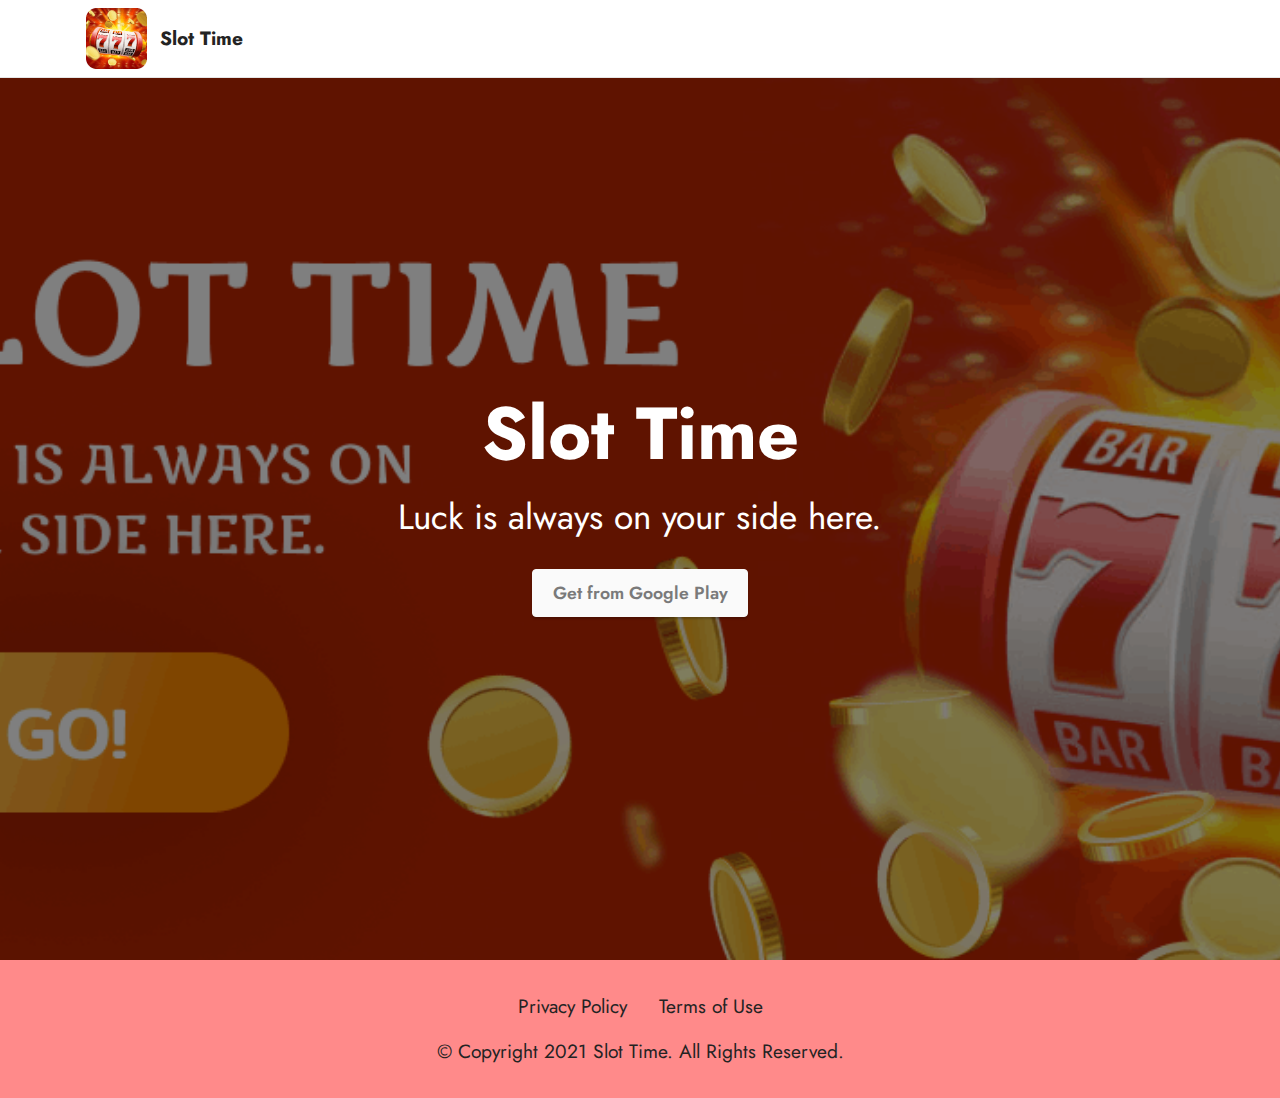
<file: index.html>
<!DOCTYPE html>
<html  >
<head>
  <!-- Site made with Mobirise Website Builder v5.3.10, https://mobirise.com -->
  <meta charset="UTF-8">
  <meta http-equiv="X-UA-Compatible" content="IE=edge">
  <meta name="generator" content="Mobirise v5.3.10, mobirise.com">
  <meta name="viewport" content="width=device-width, initial-scale=1, minimum-scale=1">
  <link rel="shortcut icon" href="assets/images/frame-377-121x121.png" type="image/x-icon">
  <meta name="description" content="Slot TIme">
  
  
  <title>Slot TIme</title>
  <link rel="stylesheet" href="assets/tether/tether.min.css">
  <link rel="stylesheet" href="assets/bootstrap/css/bootstrap.min.css">
  <link rel="stylesheet" href="assets/bootstrap/css/bootstrap-grid.min.css">
  <link rel="stylesheet" href="assets/bootstrap/css/bootstrap-reboot.min.css">
  <link rel="stylesheet" href="assets/dropdown/css/style.css">
  <link rel="stylesheet" href="assets/socicon/css/styles.css">
  <link rel="stylesheet" href="assets/theme/css/style.css">
  <link rel="preload" href="https://fonts.googleapis.com/css?family=Jost:100,200,300,400,500,600,700,800,900,100i,200i,300i,400i,500i,600i,700i,800i,900i&display=swap" as="style" onload="this.onload=null;this.rel='stylesheet'">
  <noscript><link rel="stylesheet" href="https://fonts.googleapis.com/css?family=Jost:100,200,300,400,500,600,700,800,900,100i,200i,300i,400i,500i,600i,700i,800i,900i&display=swap"></noscript>
  <link rel="preload" as="style" href="assets/mobirise/css/mbr-additional.css"><link rel="stylesheet" href="assets/mobirise/css/mbr-additional.css" type="text/css">
  
  
  
  
</head>
<body>
  
  <section class="menu cid-s48OLK6784" once="menu" id="menu1-h">
    
    <nav class="navbar navbar-dropdown navbar-fixed-top navbar-expand-lg">
        <div class="container">
            <div class="navbar-brand">
                <span class="navbar-logo">
                    <a href="https://play.google.com/store/apps/details?id=com.slot.time">
                        <img src="assets/images/frame-377-121x121.png" alt="Mobirise" style="height: 3.8rem;">
                    </a>
                </span>
                <span class="navbar-caption-wrap"><a class="navbar-caption text-black text-primary display-7" href="https://play.google.com/store/apps/details?id=com.slot.time">Slot Time</a></span>
            </div>
            
            <div class="collapse navbar-collapse" id="navbarSupportedContent">
                <ul class="navbar-nav nav-dropdown nav-right" data-app-modern-menu="true"><li class="nav-item"><a class="nav-link link text-black display-4" href="https://mobirise.com">Menu Item 1</a></li>
                    <li class="nav-item"><a class="nav-link link text-black display-4" href="https://mobirise.com">
                            Menu Item 2</a></li></ul>
                
                
            </div>
        </div>
    </nav>

</section>

<section class="header1 cid-s48MCQYojq mbr-fullscreen" id="header1-f">

    

    <div class="mbr-overlay" style="opacity: 0.5; background-color: rgb(0, 0, 0);"></div>

    <div class="align-center container">
        <div class="row justify-content-center">
            <div class="col-12 col-lg-8">
                <h1 class="mbr-section-title mbr-fonts-style mb-3 display-1"><strong>Slot Time</strong></h1>
                
                <p class="mbr-text mbr-fonts-style display-5">Luck is always on your side here.</p>
                <div class="mbr-section-btn mt-3"><a class="btn btn-white display-4" href="https://play.google.com/store/apps/details?id=com.slot.time" target="_blank">Get from Google Play</a></div>
            </div>
        </div>
    </div>
</section>

<section class="footer3 cid-s48P1Icc8J" once="footers" id="footer3-i">

    

    

    <div class="container">
        <div class="media-container-row align-center mbr-white">
            <div class="row row-links">
                <ul class="foot-menu">
                    
                    
                    
                    
                    
                <li class="foot-menu-item mbr-fonts-style display-7"><a href="privacy-policy.html" class="text-black">Privacy Policy</a></li><li class="foot-menu-item mbr-fonts-style display-7"><a href="terms-of-use.html" class="text-black">Terms of Use</a></li></ul>
            </div>
            
            <div class="row row-copirayt">
                <p class="mbr-text mb-0 mbr-fonts-style mbr-white align-center display-7">
                    © Copyright 2021 Slot Time. All Rights Reserved.
                </p>
            </div>
        </div>
    </div>
  
  
  
</body>
</html>
</file>
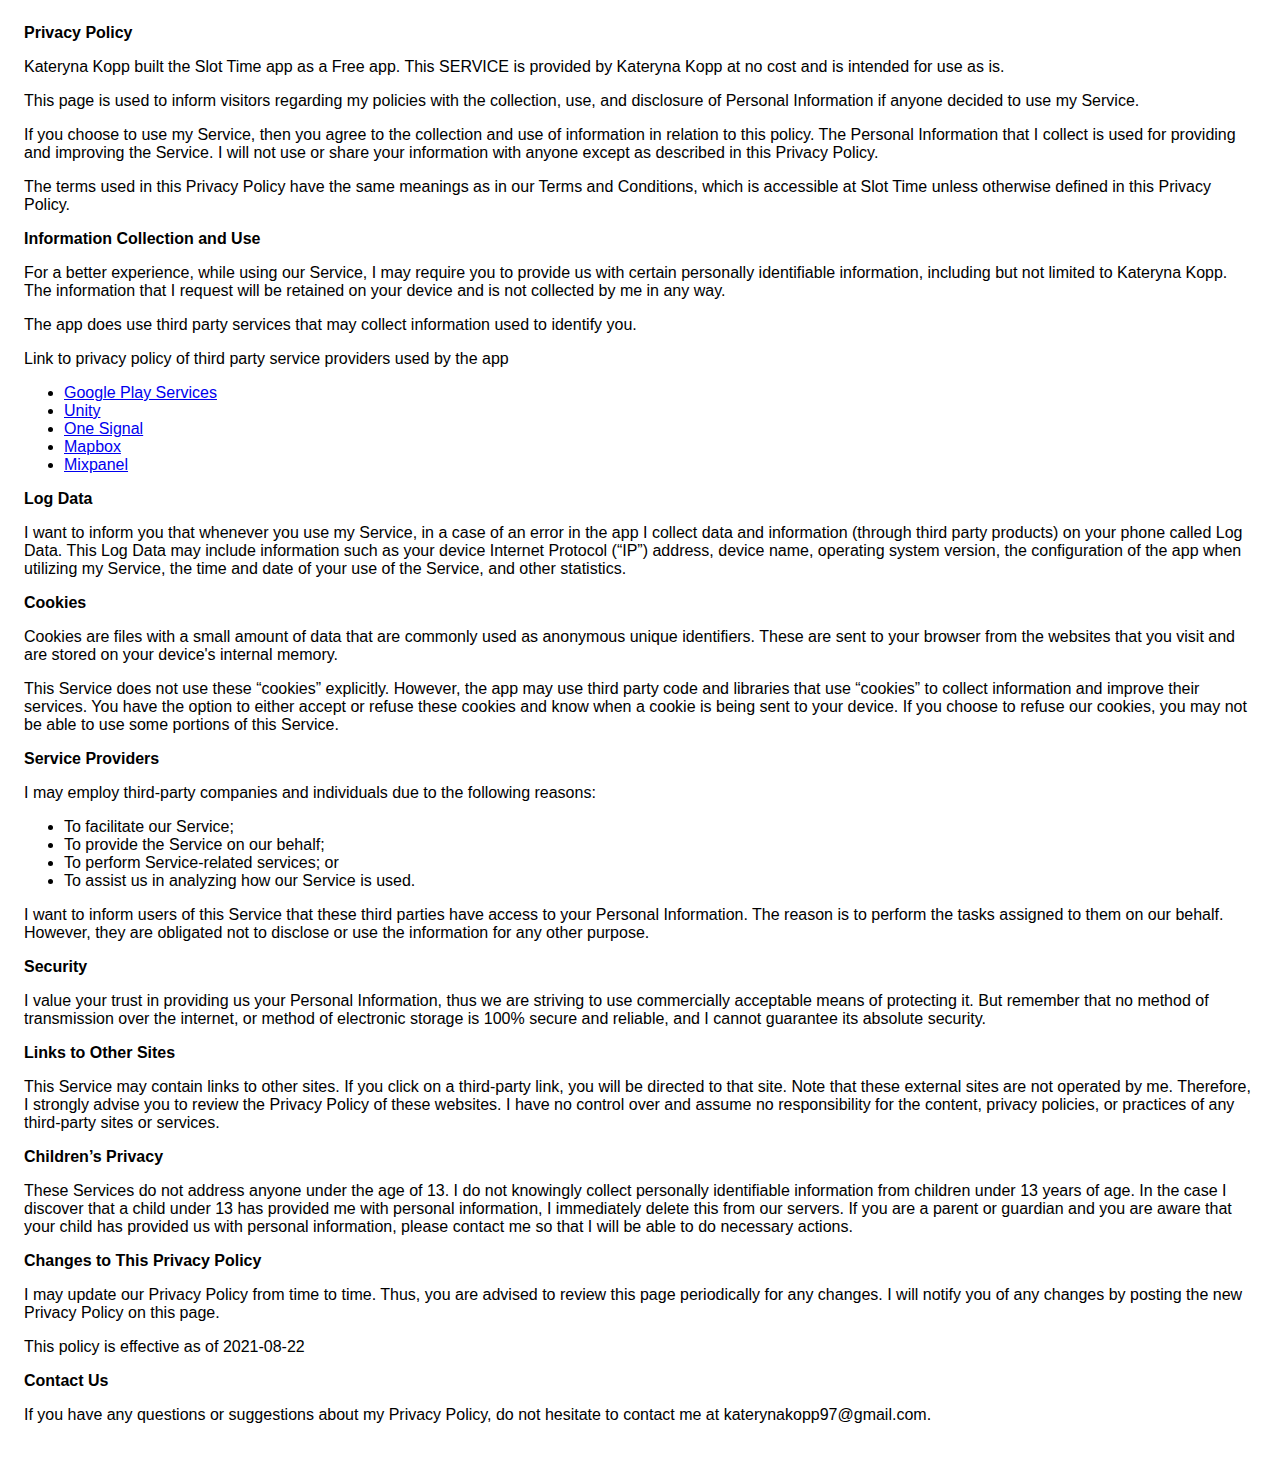
<file: privacy-policy.html>
<!DOCTYPE html>
    <html>
    <head>
      <meta charset='utf-8'>
      <meta name='viewport' content='width=device-width'>
      <title>Privacy Policy</title>
      <style> body { font-family: 'Helvetica Neue', Helvetica, Arial, sans-serif; padding:1em; } </style>
    </head>
    <body>
    <strong>Privacy Policy</strong> <p>
                  Kateryna Kopp built the Slot Time app as
                  a Free app. This SERVICE is provided by
                  Kateryna Kopp at no cost and is intended for use as
                  is.
                </p> <p>
                  This page is used to inform visitors regarding my
                  policies with the collection, use, and disclosure of Personal
                  Information if anyone decided to use my Service.
                </p> <p>
                  If you choose to use my Service, then you agree to
                  the collection and use of information in relation to this
                  policy. The Personal Information that I collect is
                  used for providing and improving the Service. I will not use or share your information with
                  anyone except as described in this Privacy Policy.
                </p> <p>
                  The terms used in this Privacy Policy have the same meanings
                  as in our Terms and Conditions, which is accessible at
                  Slot Time unless otherwise defined in this Privacy Policy.
                </p> <p><strong>Information Collection and Use</strong></p> <p>
                  For a better experience, while using our Service, I
                  may require you to provide us with certain personally
                  identifiable information, including but not limited to Kateryna Kopp. The information that
                  I request will be retained on your device and is not collected by me in any way.
                </p> <div><p>
                    The app does use third party services that may collect
                    information used to identify you.
                  </p> <p>
                    Link to privacy policy of third party service providers used
                    by the app
                  </p> <ul><li><a href="https://www.google.com/policies/privacy/" target="_blank" rel="noopener noreferrer">Google Play Services</a></li><!----><!----><!----><!----><!----><!----><!----><!----><!----><!----><li><a href="https://unity3d.com/legal/privacy-policy" target="_blank" rel="noopener noreferrer">Unity</a></li><!----><!----><li><a href="https://onesignal.com/privacy_policy" target="_blank" rel="noopener noreferrer">One Signal</a></li><!----><!----><!----><!----><!----><!----><!----><!----><li><a href="https://www.mapbox.com/legal/privacy" target="_blank" rel="noopener noreferrer">Mapbox</a></li><!----><!----><li><a href="https://mixpanel.com/legal/privacy-policy/" target="_blank" rel="noopener noreferrer">Mixpanel</a></li></ul></div> <p><strong>Log Data</strong></p> <p>
                  I want to inform you that whenever you
                  use my Service, in a case of an error in the app
                  I collect data and information (through third party
                  products) on your phone called Log Data. This Log Data may
                  include information such as your device Internet Protocol
                  (“IP”) address, device name, operating system version, the
                  configuration of the app when utilizing my Service,
                  the time and date of your use of the Service, and other
                  statistics.
                </p> <p><strong>Cookies</strong></p> <p>
                  Cookies are files with a small amount of data that are
                  commonly used as anonymous unique identifiers. These are sent
                  to your browser from the websites that you visit and are
                  stored on your device's internal memory.
                </p> <p>
                  This Service does not use these “cookies” explicitly. However,
                  the app may use third party code and libraries that use
                  “cookies” to collect information and improve their services.
                  You have the option to either accept or refuse these cookies
                  and know when a cookie is being sent to your device. If you
                  choose to refuse our cookies, you may not be able to use some
                  portions of this Service.
                </p> <p><strong>Service Providers</strong></p> <p>
                  I may employ third-party companies and
                  individuals due to the following reasons:
                </p> <ul><li>To facilitate our Service;</li> <li>To provide the Service on our behalf;</li> <li>To perform Service-related services; or</li> <li>To assist us in analyzing how our Service is used.</li></ul> <p>
                  I want to inform users of this Service
                  that these third parties have access to your Personal
                  Information. The reason is to perform the tasks assigned to
                  them on our behalf. However, they are obligated not to
                  disclose or use the information for any other purpose.
                </p> <p><strong>Security</strong></p> <p>
                  I value your trust in providing us your
                  Personal Information, thus we are striving to use commercially
                  acceptable means of protecting it. But remember that no method
                  of transmission over the internet, or method of electronic
                  storage is 100% secure and reliable, and I cannot
                  guarantee its absolute security.
                </p> <p><strong>Links to Other Sites</strong></p> <p>
                  This Service may contain links to other sites. If you click on
                  a third-party link, you will be directed to that site. Note
                  that these external sites are not operated by me.
                  Therefore, I strongly advise you to review the
                  Privacy Policy of these websites. I have
                  no control over and assume no responsibility for the content,
                  privacy policies, or practices of any third-party sites or
                  services.
                </p> <p><strong>Children’s Privacy</strong></p> <p>
                  These Services do not address anyone under the age of 13.
                  I do not knowingly collect personally
                  identifiable information from children under 13 years of age. In the case
                  I discover that a child under 13 has provided
                  me with personal information, I immediately
                  delete this from our servers. If you are a parent or guardian
                  and you are aware that your child has provided us with
                  personal information, please contact me so that
                  I will be able to do necessary actions.
                </p> <p><strong>Changes to This Privacy Policy</strong></p> <p>
                  I may update our Privacy Policy from
                  time to time. Thus, you are advised to review this page
                  periodically for any changes. I will
                  notify you of any changes by posting the new Privacy Policy on
                  this page.
                </p> <p>This policy is effective as of 2021-08-22</p> <p><strong>Contact Us</strong></p> <p>
                  If you have any questions or suggestions about my
                  Privacy Policy, do not hesitate to contact me at katerynakopp97@gmail.com.
                
    </body>
    </html>
</file>
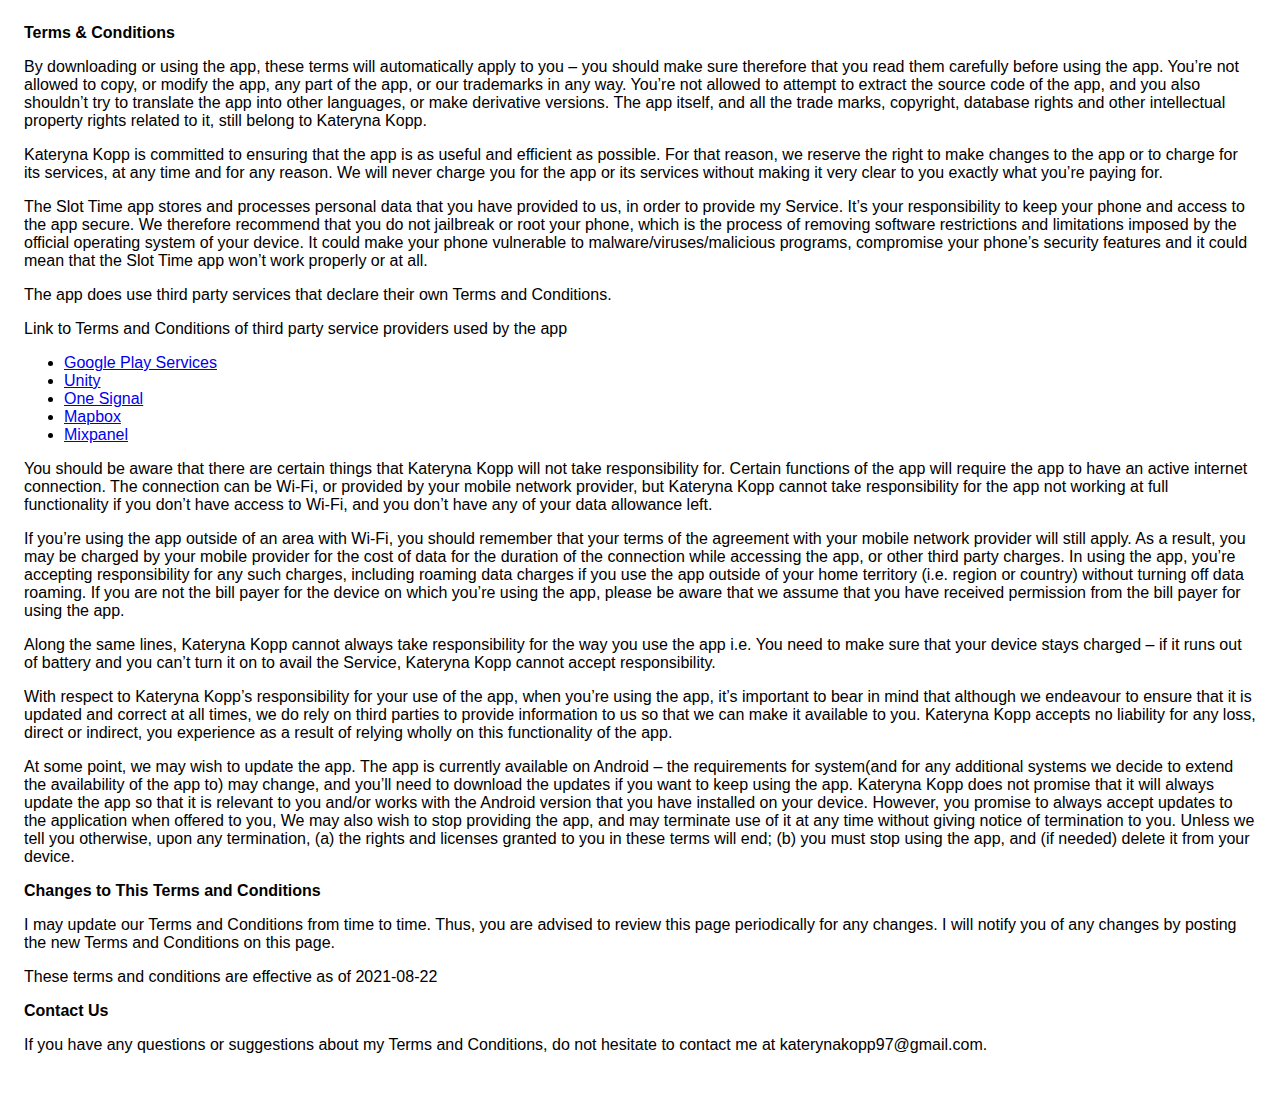
<file: terms-of-use.html>
<!DOCTYPE html>
    <html>
    <head>
      <meta charset='utf-8'>
      <meta name='viewport' content='width=device-width'>
      <title>Terms &amp; Conditions</title>
      <style> body { font-family: 'Helvetica Neue', Helvetica, Arial, sans-serif; padding:1em; } </style>
    </head>
    <body>
    <strong>Terms &amp; Conditions</strong> <p>
                  By downloading or using the app, these terms will
                  automatically apply to you – you should make sure therefore
                  that you read them carefully before using the app. You’re not
                  allowed to copy, or modify the app, any part of the app, or
                  our trademarks in any way. You’re not allowed to attempt to
                  extract the source code of the app, and you also shouldn’t try
                  to translate the app into other languages, or make derivative
                  versions. The app itself, and all the trade marks, copyright,
                  database rights and other intellectual property rights related
                  to it, still belong to Kateryna Kopp.
                </p> <p>
                  Kateryna Kopp is committed to ensuring that the app is
                  as useful and efficient as possible. For that reason, we
                  reserve the right to make changes to the app or to charge for
                  its services, at any time and for any reason. We will never
                  charge you for the app or its services without making it very
                  clear to you exactly what you’re paying for.
                </p> <p>
                  The Slot Time app stores and processes personal data that
                  you have provided to us, in order to provide my
                  Service. It’s your responsibility to keep your phone and
                  access to the app secure. We therefore recommend that you do
                  not jailbreak or root your phone, which is the process of
                  removing software restrictions and limitations imposed by the
                  official operating system of your device. It could make your
                  phone vulnerable to malware/viruses/malicious programs,
                  compromise your phone’s security features and it could mean
                  that the Slot Time app won’t work properly or at all.
                </p> <div><p>
                    The app does use third party services that declare their own
                    Terms and Conditions.
                  </p> <p>
                    Link to Terms and Conditions of third party service
                    providers used by the app
                  </p> <ul><li><a href="https://policies.google.com/terms" target="_blank" rel="noopener noreferrer">Google Play Services</a></li><!----><!----><!----><!----><!----><!----><!----><!----><!----><!----><li><a href="https://unity3d.com/legal/terms-of-service" target="_blank" rel="noopener noreferrer">Unity</a></li><!----><!----><li><a href="https://onesignal.com/tos" target="_blank" rel="noopener noreferrer">One Signal</a></li><!----><!----><!----><!----><!----><!----><!----><!----><li><a href="https://www.mapbox.com/legal/tos" target="_blank" rel="noopener noreferrer">Mapbox</a></li><!----><!----><li><a href="https://mixpanel.com/legal/terms-of-use/" target="_blank" rel="noopener noreferrer">Mixpanel</a></li></ul></div> <p>
                  You should be aware that there are certain things that
                  Kateryna Kopp will not take responsibility for. Certain
                  functions of the app will require the app to have an active
                  internet connection. The connection can be Wi-Fi, or provided
                  by your mobile network provider, but Kateryna Kopp
                  cannot take responsibility for the app not working at full
                  functionality if you don’t have access to Wi-Fi, and you don’t
                  have any of your data allowance left.
                </p> <p></p> <p>
                  If you’re using the app outside of an area with Wi-Fi, you
                  should remember that your terms of the agreement with your
                  mobile network provider will still apply. As a result, you may
                  be charged by your mobile provider for the cost of data for
                  the duration of the connection while accessing the app, or
                  other third party charges. In using the app, you’re accepting
                  responsibility for any such charges, including roaming data
                  charges if you use the app outside of your home territory
                  (i.e. region or country) without turning off data roaming. If
                  you are not the bill payer for the device on which you’re
                  using the app, please be aware that we assume that you have
                  received permission from the bill payer for using the app.
                </p> <p>
                  Along the same lines, Kateryna Kopp cannot always take
                  responsibility for the way you use the app i.e. You need to
                  make sure that your device stays charged – if it runs out of
                  battery and you can’t turn it on to avail the Service,
                  Kateryna Kopp cannot accept responsibility.
                </p> <p>
                  With respect to Kateryna Kopp’s responsibility for your
                  use of the app, when you’re using the app, it’s important to
                  bear in mind that although we endeavour to ensure that it is
                  updated and correct at all times, we do rely on third parties
                  to provide information to us so that we can make it available
                  to you. Kateryna Kopp accepts no liability for any
                  loss, direct or indirect, you experience as a result of
                  relying wholly on this functionality of the app.
                </p> <p>
                  At some point, we may wish to update the app. The app is
                  currently available on Android – the requirements for
                  system(and for any additional systems we
                  decide to extend the availability of the app to) may change,
                  and you’ll need to download the updates if you want to keep
                  using the app. Kateryna Kopp does not promise that it
                  will always update the app so that it is relevant to you
                  and/or works with the Android version that you have
                  installed on your device. However, you promise to always
                  accept updates to the application when offered to you, We may
                  also wish to stop providing the app, and may terminate use of
                  it at any time without giving notice of termination to you.
                  Unless we tell you otherwise, upon any termination, (a) the
                  rights and licenses granted to you in these terms will end;
                  (b) you must stop using the app, and (if needed) delete it
                  from your device.
                </p> <p><strong>Changes to This Terms and Conditions</strong></p> <p>
                  I may update our Terms and Conditions
                  from time to time. Thus, you are advised to review this page
                  periodically for any changes. I will
                  notify you of any changes by posting the new Terms and
                  Conditions on this page.
                </p> <p>
                  These terms and conditions are effective as of 2021-08-22
                </p> <p><strong>Contact Us</strong></p> <p>
                  If you have any questions or suggestions about my
                  Terms and Conditions, do not hesitate to contact me
                  at katerynakopp97@gmail.com.
                
    </body>
    </html>
</file>
<file: assets/dropdown/css/style.css>
.navbar-dropdown {
  left: 0;
  padding: 0;
  position: absolute;
  right: 0;
  top: 0;
  transition: all 0.45s ease;
  z-index: 1030;
  background: #282828; }
  .navbar-dropdown .navbar-logo {
    margin-right: 0.8rem;
    transition: margin 0.3s ease-in-out;
    vertical-align: middle; }
    .navbar-dropdown .navbar-logo img {
      height: 3.125rem;
      transition: all 0.3s ease-in-out; }
    .navbar-dropdown .navbar-logo.mbr-iconfont {
      font-size: 3.125rem;
      line-height: 3.125rem; }
  .navbar-dropdown .navbar-caption {
    font-weight: 700;
    white-space: normal;
    vertical-align: -4px;
    line-height: 3.125rem !important; }
    .navbar-dropdown .navbar-caption, .navbar-dropdown .navbar-caption:hover {
      color: inherit;
      text-decoration: none; }
  .navbar-dropdown .mbr-iconfont + .navbar-caption {
    vertical-align: -1px; }
  .navbar-dropdown.navbar-fixed-top {
    position: fixed; }
  .navbar-dropdown .navbar-brand span {
    vertical-align: -4px; }
  .navbar-dropdown.bg-color.transparent {
    background: none; }
  .navbar-dropdown.navbar-short .navbar-brand {
    padding: 0.625rem 0; }
    .navbar-dropdown.navbar-short .navbar-brand span {
      vertical-align: -1px; }
  .navbar-dropdown.navbar-short .navbar-caption {
    line-height: 2.375rem !important;
    vertical-align: -2px; }
  .navbar-dropdown.navbar-short .navbar-logo {
    margin-right: 0.5rem; }
    .navbar-dropdown.navbar-short .navbar-logo img {
      height: 2.375rem; }
    .navbar-dropdown.navbar-short .navbar-logo.mbr-iconfont {
      font-size: 2.375rem;
      line-height: 2.375rem; }
  .navbar-dropdown.navbar-short .mbr-table-cell {
    height: 3.625rem; }
  .navbar-dropdown .navbar-close {
    left: 0.6875rem;
    position: fixed;
    top: 0.75rem;
    z-index: 1000; }
  .navbar-dropdown .hamburger-icon {
    content: "";
    display: inline-block;
    vertical-align: middle;
    width: 16px;
    -webkit-box-shadow: 0 -6px 0 1px #282828,0 0 0 1px #282828,0 6px 0 1px #282828;
    -moz-box-shadow: 0 -6px 0 1px #282828,0 0 0 1px #282828,0 6px 0 1px #282828;
    box-shadow: 0 -6px 0 1px #282828,0 0 0 1px #282828,0 6px 0 1px #282828; }

.dropdown-menu .dropdown-toggle[data-toggle="dropdown-submenu"]::after {
  border-bottom: 0.35em solid transparent;
  border-left: 0.35em solid;
  border-right: 0;
  border-top: 0.35em solid transparent;
  margin-left: 0.3rem; }

.dropdown-menu .dropdown-item:focus {
  outline: 0; }

.nav-dropdown {
  font-size: 0.75rem;
  font-weight: 500;
  height: auto !important; }
  .nav-dropdown .nav-btn {
    padding-left: 1rem; }
  .nav-dropdown .link {
    margin: .667em 1.667em;
    font-weight: 500;
    padding: 0;
    transition: color .2s ease-in-out; }
    .nav-dropdown .link.dropdown-toggle {
      margin-right: 2.583em; }
      .nav-dropdown .link.dropdown-toggle::after {
        margin-left: .25rem;
        border-top: 0.35em solid;
        border-right: 0.35em solid transparent;
        border-left: 0.35em solid transparent;
        border-bottom: 0; }
      .nav-dropdown .link.dropdown-toggle[aria-expanded="true"] {
        margin: 0;
        padding: 0.667em 3.263em  0.667em 1.667em; }
  .nav-dropdown .link::after,
  .nav-dropdown .dropdown-item::after {
    color: inherit; }
  .nav-dropdown .btn {
    font-size: 0.75rem;
    font-weight: 700;
    letter-spacing: 0;
    margin-bottom: 0;
    padding-left: 1.25rem;
    padding-right: 1.25rem; }
  .nav-dropdown .dropdown-menu {
    border-radius: 0;
    border: 0;
    left: 0;
    margin: 0;
    padding-bottom: 1.25rem;
    padding-top: 1.25rem;
    position: relative; }
  .nav-dropdown .dropdown-submenu {
    margin-left: 0.125rem;
    top: 0; }
  .nav-dropdown .dropdown-item {
    font-weight: 500;
    line-height: 2;
    padding: 0.3846em 4.615em 0.3846em 1.5385em;
    position: relative;
    transition: color .2s ease-in-out, background-color .2s ease-in-out; }
    .nav-dropdown .dropdown-item::after {
      margin-top: -0.3077em;
      position: absolute;
      right: 1.1538em;
      top: 50%; }
    .nav-dropdown .dropdown-item:focus, .nav-dropdown .dropdown-item:hover {
      background: none; }

@media (max-width: 767px) {
  .nav-dropdown.navbar-toggleable-sm {
    bottom: 0;
    display: none;
    left: 0;
    overflow-x: hidden;
    position: fixed;
    top: 0;
    transform: translateX(-100%);
    -ms-transform: translateX(-100%);
    -webkit-transform: translateX(-100%);
    width: 18.75rem;
    z-index: 999; } }
.nav-dropdown.navbar-toggleable-xl {
  bottom: 0;
  display: none;
  left: 0;
  overflow-x: hidden;
  position: fixed;
  top: 0;
  transform: translateX(-100%);
  -ms-transform: translateX(-100%);
  -webkit-transform: translateX(-100%);
  width: 18.75rem;
  z-index: 999; }

.nav-dropdown-sm {
  display: block !important;
  overflow-x: hidden;
  overflow: auto;
  padding-top: 3.875rem; }
  .nav-dropdown-sm::after {
    content: "";
    display: block;
    height: 3rem;
    width: 100%; }
  .nav-dropdown-sm.collapse.in ~ .navbar-close {
    display: block !important; }
  .nav-dropdown-sm.collapsing, .nav-dropdown-sm.collapse.in {
    transform: translateX(0);
    -ms-transform: translateX(0);
    -webkit-transform: translateX(0);
    transition: all 0.25s ease-out;
    -webkit-transition: all 0.25s ease-out;
    background: #282828; }
  .nav-dropdown-sm.collapsing[aria-expanded="false"] {
    transform: translateX(-100%);
    -ms-transform: translateX(-100%);
    -webkit-transform: translateX(-100%); }
  .nav-dropdown-sm .nav-item {
    display: block;
    margin-left: 0 !important;
    padding-left: 0; }
  .nav-dropdown-sm .link,
  .nav-dropdown-sm .dropdown-item {
    border-top: 1px dotted rgba(255, 255, 255, 0.1);
    font-size: 0.8125rem;
    line-height: 1.6;
    margin: 0 !important;
    padding: 0.875rem 2.4rem 0.875rem 1.5625rem !important;
    position: relative;
    white-space: normal; }
    .nav-dropdown-sm .link:focus, .nav-dropdown-sm .link:hover,
    .nav-dropdown-sm .dropdown-item:focus,
    .nav-dropdown-sm .dropdown-item:hover {
      background: rgba(0, 0, 0, 0.2) !important;
      color: #c0a375; }
  .nav-dropdown-sm .nav-btn {
    position: relative;
    padding: 1.5625rem 1.5625rem 0 1.5625rem; }
    .nav-dropdown-sm .nav-btn::before {
      border-top: 1px dotted rgba(255, 255, 255, 0.1);
      content: "";
      left: 0;
      position: absolute;
      top: 0;
      width: 100%; }
    .nav-dropdown-sm .nav-btn + .nav-btn {
      padding-top: 0.625rem; }
      .nav-dropdown-sm .nav-btn + .nav-btn::before {
        display: none; }
  .nav-dropdown-sm .btn {
    padding: 0.625rem 0; }
  .nav-dropdown-sm .dropdown-toggle[data-toggle="dropdown-submenu"]::after {
    margin-left: .25rem;
    border-top: 0.35em solid;
    border-right: 0.35em solid transparent;
    border-left: 0.35em solid transparent;
    border-bottom: 0; }
  .nav-dropdown-sm .dropdown-toggle[data-toggle="dropdown-submenu"][aria-expanded="true"]::after {
    border-top: 0;
    border-right: 0.35em solid transparent;
    border-left: 0.35em solid transparent;
    border-bottom: 0.35em solid; }
  .nav-dropdown-sm .dropdown-menu {
    margin: 0;
    padding: 0;
    position: relative;
    top: 0;
    left: 0;
    width: 100%;
    border: 0;
    float: none;
    border-radius: 0;
    background: none; }
  .nav-dropdown-sm .dropdown-submenu {
    left: 100%;
    margin-left: 0.125rem;
    margin-top: -1.25rem;
    top: 0; }

.navbar-toggleable-sm .nav-dropdown .dropdown-menu {
  position: absolute; }

.navbar-toggleable-sm .nav-dropdown .dropdown-submenu {
  left: 100%;
  margin-left: 0.125rem;
  margin-top: -1.25rem;
  top: 0; }

.navbar-toggleable-sm.opened .nav-dropdown .dropdown-menu {
  position: relative; }

.navbar-toggleable-sm.opened .nav-dropdown .dropdown-submenu {
  left: 0;
  margin-left: 00rem;
  margin-top: 0rem;
  top: 0; }

.is-builder .nav-dropdown.collapsing {
  transition: none !important; }

/*# sourceMappingURL=style.css.map */
</file>
<file: assets/socicon/css/styles.css>
@charset "UTF-8";

@font-face {
  font-family: 'Socicon';
  src:  url('../fonts/socicon.eot');
  src:  url('../fonts/socicon.eot?#iefix') format('embedded-opentype'),
    url('../fonts/socicon.woff2') format('woff2'),
    url('../fonts/socicon.ttf') format('truetype'),
    url('../fonts/socicon.woff') format('woff'),
    url('../fonts/socicon.svg#socicon') format('svg');
  font-weight: normal;
  font-style: normal;
  font-display: swap;
}

[data-icon]:before {
  font-family: "socicon" !important;
  content: attr(data-icon);
  font-style: normal !important;
  font-weight: normal !important;
  font-variant: normal !important;
  text-transform: none !important;
  speak: none;
  line-height: 1;
  -webkit-font-smoothing: antialiased;
  -moz-osx-font-smoothing: grayscale;
}

[class^="socicon-"], [class*=" socicon-"] {
  /* use !important to prevent issues with browser extensions that change fonts */
  font-family: 'Socicon' !important;
  speak: none;
  font-style: normal;
  font-weight: normal;
  font-variant: normal;
  text-transform: none;
  line-height: 1;

  /* Better Font Rendering =========== */
  -webkit-font-smoothing: antialiased;
  -moz-osx-font-smoothing: grayscale;
}

.socicon-eitaa:before {
  content: "\e97c";
}
.socicon-soroush:before {
  content: "\e97d";
}
.socicon-bale:before {
  content: "\e97e";
}
.socicon-zazzle:before {
  content: "\e97b";
}
.socicon-society6:before {
  content: "\e97a";
}
.socicon-redbubble:before {
  content: "\e979";
}
.socicon-avvo:before {
  content: "\e978";
}
.socicon-stitcher:before {
  content: "\e977";
}
.socicon-googlehangouts:before {
  content: "\e974";
}
.socicon-dlive:before {
  content: "\e975";
}
.socicon-vsco:before {
  content: "\e976";
}
.socicon-flipboard:before {
  content: "\e973";
}
.socicon-ubuntu:before {
  content: "\e958";
}
.socicon-artstation:before {
  content: "\e959";
}
.socicon-invision:before {
  content: "\e95a";
}
.socicon-torial:before {
  content: "\e95b";
}
.socicon-collectorz:before {
  content: "\e95c";
}
.socicon-seenthis:before {
  content: "\e95d";
}
.socicon-googleplaymusic:before {
  content: "\e95e";
}
.socicon-debian:before {
  content: "\e95f";
}
.socicon-filmfreeway:before {
  content: "\e960";
}
.socicon-gnome:before {
  content: "\e961";
}
.socicon-itchio:before {
  content: "\e962";
}
.socicon-jamendo:before {
  content: "\e963";
}
.socicon-mix:before {
  content: "\e964";
}
.socicon-sharepoint:before {
  content: "\e965";
}
.socicon-tinder:before {
  content: "\e966";
}
.socicon-windguru:before {
  content: "\e967";
}
.socicon-cdbaby:before {
  content: "\e968";
}
.socicon-elementaryos:before {
  content: "\e969";
}
.socicon-stage32:before {
  content: "\e96a";
}
.socicon-tiktok:before {
  content: "\e96b";
}
.socicon-gitter:before {
  content: "\e96c";
}
.socicon-letterboxd:before {
  content: "\e96d";
}
.socicon-threema:before {
  content: "\e96e";
}
.socicon-splice:before {
  content: "\e96f";
}
.socicon-metapop:before {
  content: "\e970";
}
.socicon-naver:before {
  content: "\e971";
}
.socicon-remote:before {
  content: "\e972";
}
.socicon-internet:before {
  content: "\e957";
}
.socicon-moddb:before {
  content: "\e94b";
}
.socicon-indiedb:before {
  content: "\e94c";
}
.socicon-traxsource:before {
  content: "\e94d";
}
.socicon-gamefor:before {
  content: "\e94e";
}
.socicon-pixiv:before {
  content: "\e94f";
}
.socicon-myanimelist:before {
  content: "\e950";
}
.socicon-blackberry:before {
  content: "\e951";
}
.socicon-wickr:before {
  content: "\e952";
}
.socicon-spip:before {
  content: "\e953";
}
.socicon-napster:before {
  content: "\e954";
}
.socicon-beatport:before {
  content: "\e955";
}
.socicon-hackerone:before {
  content: "\e956";
}
.socicon-hackernews:before {
  content: "\e946";
}
.socicon-smashwords:before {
  content: "\e947";
}
.socicon-kobo:before {
  content: "\e948";
}
.socicon-bookbub:before {
  content: "\e949";
}
.socicon-mailru:before {
  content: "\e94a";
}
.socicon-gitlab:before {
  content: "\e945";
}
.socicon-instructables:before {
  content: "\e944";
}
.socicon-portfolio:before {
  content: "\e943";
}
.socicon-codered:before {
  content: "\e940";
}
.socicon-origin:before {
  content: "\e941";
}
.socicon-nextdoor:before {
  content: "\e942";
}
.socicon-udemy:before {
  content: "\e93f";
}
.socicon-livemaster:before {
  content: "\e93e";
}
.socicon-crunchbase:before {
  content: "\e93b";
}
.socicon-homefy:before {
  content: "\e93c";
}
.socicon-calendly:before {
  content: "\e93d";
}
.socicon-realtor:before {
  content: "\e90f";
}
.socicon-tidal:before {
  content: "\e910";
}
.socicon-qobuz:before {
  content: "\e911";
}
.socicon-natgeo:before {
  content: "\e912";
}
.socicon-mastodon:before {
  content: "\e913";
}
.socicon-unsplash:before {
  content: "\e914";
}
.socicon-homeadvisor:before {
  content: "\e915";
}
.socicon-angieslist:before {
  content: "\e916";
}
.socicon-codepen:before {
  content: "\e917";
}
.socicon-slack:before {
  content: "\e918";
}
.socicon-openaigym:before {
  content: "\e919";
}
.socicon-logmein:before {
  content: "\e91a";
}
.socicon-fiverr:before {
  content: "\e91b";
}
.socicon-gotomeeting:before {
  content: "\e91c";
}
.socicon-aliexpress:before {
  content: "\e91d";
}
.socicon-guru:before {
  content: "\e91e";
}
.socicon-appstore:before {
  content: "\e91f";
}
.socicon-homes:before {
  content: "\e920";
}
.socicon-zoom:before {
  content: "\e921";
}
.socicon-alibaba:before {
  content: "\e922";
}
.socicon-craigslist:before {
  content: "\e923";
}
.socicon-wix:before {
  content: "\e924";
}
.socicon-redfin:before {
  content: "\e925";
}
.socicon-googlecalendar:before {
  content: "\e926";
}
.socicon-shopify:before {
  content: "\e927";
}
.socicon-freelancer:before {
  content: "\e928";
}
.socicon-seedrs:before {
  content: "\e929";
}
.socicon-bing:before {
  content: "\e92a";
}
.socicon-doodle:before {
  content: "\e92b";
}
.socicon-bonanza:before {
  content: "\e92c";
}
.socicon-squarespace:before {
  content: "\e92d";
}
.socicon-toptal:before {
  content: "\e92e";
}
.socicon-gust:before {
  content: "\e92f";
}
.socicon-ask:before {
  content: "\e930";
}
.socicon-trulia:before {
  content: "\e931";
}
.socicon-loomly:before {
  content: "\e932";
}
.socicon-ghost:before {
  content: "\e933";
}
.socicon-upwork:before {
  content: "\e934";
}
.socicon-fundable:before {
  content: "\e935";
}
.socicon-booking:before {
  content: "\e936";
}
.socicon-googlemaps:before {
  content: "\e937";
}
.socicon-zillow:before {
  content: "\e938";
}
.socicon-niconico:before {
  content: "\e939";
}
.socicon-toneden:before {
  content: "\e93a";
}
.socicon-augment:before {
  content: "\e908";
}
.socicon-bitbucket:before {
  content: "\e909";
}
.socicon-fyuse:before {
  content: "\e90a";
}
.socicon-yt-gaming:before {
  content: "\e90b";
}
.socicon-sketchfab:before {
  content: "\e90c";
}
.socicon-mobcrush:before {
  content: "\e90d";
}
.socicon-microsoft:before {
  content: "\e90e";
}
.socicon-pandora:before {
  content: "\e907";
}
.socicon-messenger:before {
  content: "\e906";
}
.socicon-gamewisp:before {
  content: "\e905";
}
.socicon-bloglovin:before {
  content: "\e904";
}
.socicon-tunein:before {
  content: "\e903";
}
.socicon-gamejolt:before {
  content: "\e901";
}
.socicon-trello:before {
  content: "\e902";
}
.socicon-spreadshirt:before {
  content: "\e900";
}
.socicon-500px:before {
  content: "\e000";
}
.socicon-8tracks:before {
  content: "\e001";
}
.socicon-airbnb:before {
  content: "\e002";
}
.socicon-alliance:before {
  content: "\e003";
}
.socicon-amazon:before {
  content: "\e004";
}
.socicon-amplement:before {
  content: "\e005";
}
.socicon-android:before {
  content: "\e006";
}
.socicon-angellist:before {
  content: "\e007";
}
.socicon-apple:before {
  content: "\e008";
}
.socicon-appnet:before {
  content: "\e009";
}
.socicon-baidu:before {
  content: "\e00a";
}
.socicon-bandcamp:before {
  content: "\e00b";
}
.socicon-battlenet:before {
  content: "\e00c";
}
.socicon-mixer:before {
  content: "\e00d";
}
.socicon-bebee:before {
  content: "\e00e";
}
.socicon-bebo:before {
  content: "\e00f";
}
.socicon-behance:before {
  content: "\e010";
}
.socicon-blizzard:before {
  content: "\e011";
}
.socicon-blogger:before {
  content: "\e012";
}
.socicon-buffer:before {
  content: "\e013";
}
.socicon-chrome:before {
  content: "\e014";
}
.socicon-coderwall:before {
  content: "\e015";
}
.socicon-curse:before {
  content: "\e016";
}
.socicon-dailymotion:before {
  content: "\e017";
}
.socicon-deezer:before {
  content: "\e018";
}
.socicon-delicious:before {
  content: "\e019";
}
.socicon-deviantart:before {
  content: "\e01a";
}
.socicon-diablo:before {
  content: "\e01b";
}
.socicon-digg:before {
  content: "\e01c";
}
.socicon-discord:before {
  content: "\e01d";
}
.socicon-disqus:before {
  content: "\e01e";
}
.socicon-douban:before {
  content: "\e01f";
}
.socicon-draugiem:before {
  content: "\e020";
}
.socicon-dribbble:before {
  content: "\e021";
}
.socicon-drupal:before {
  content: "\e022";
}
.socicon-ebay:before {
  content: "\e023";
}
.socicon-ello:before {
  content: "\e024";
}
.socicon-endomodo:before {
  content: "\e025";
}
.socicon-envato:before {
  content: "\e026";
}
.socicon-etsy:before {
  content: "\e027";
}
.socicon-facebook:before {
  content: "\e028";
}
.socicon-feedburner:before {
  content: "\e029";
}
.socicon-filmweb:before {
  content: "\e02a";
}
.socicon-firefox:before {
  content: "\e02b";
}
.socicon-flattr:before {
  content: "\e02c";
}
.socicon-flickr:before {
  content: "\e02d";
}
.socicon-formulr:before {
  content: "\e02e";
}
.socicon-forrst:before {
  content: "\e02f";
}
.socicon-foursquare:before {
  content: "\e030";
}
.socicon-friendfeed:before {
  content: "\e031";
}
.socicon-github:before {
  content: "\e032";
}
.socicon-goodreads:before {
  content: "\e033";
}
.socicon-google:before {
  content: "\e034";
}
.socicon-googlescholar:before {
  content: "\e035";
}
.socicon-googlegroups:before {
  content: "\e036";
}
.socicon-googlephotos:before {
  content: "\e037";
}
.socicon-googleplus:before {
  content: "\e038";
}
.socicon-grooveshark:before {
  content: "\e039";
}
.socicon-hackerrank:before {
  content: "\e03a";
}
.socicon-hearthstone:before {
  content: "\e03b";
}
.socicon-hellocoton:before {
  content: "\e03c";
}
.socicon-heroes:before {
  content: "\e03d";
}
.socicon-smashcast:before {
  content: "\e03e";
}
.socicon-horde:before {
  content: "\e03f";
}
.socicon-houzz:before {
  content: "\e040";
}
.socicon-icq:before {
  content: "\e041";
}
.socicon-identica:before {
  content: "\e042";
}
.socicon-imdb:before {
  content: "\e043";
}
.socicon-instagram:before {
  content: "\e044";
}
.socicon-issuu:before {
  content: "\e045";
}
.socicon-istock:before {
  content: "\e046";
}
.socicon-itunes:before {
  content: "\e047";
}
.socicon-keybase:before {
  content: "\e048";
}
.socicon-lanyrd:before {
  content: "\e049";
}
.socicon-lastfm:before {
  content: "\e04a";
}
.socicon-line:before {
  content: "\e04b";
}
.socicon-linkedin:before {
  content: "\e04c";
}
.socicon-livejournal:before {
  content: "\e04d";
}
.socicon-lyft:before {
  content: "\e04e";
}
.socicon-macos:before {
  content: "\e04f";
}
.socicon-mail:before {
  content: "\e050";
}
.socicon-medium:before {
  content: "\e051";
}
.socicon-meetup:before {
  content: "\e052";
}
.socicon-mixcloud:before {
  content: "\e053";
}
.socicon-modelmayhem:before {
  content: "\e054";
}
.socicon-mumble:before {
  content: "\e055";
}
.socicon-myspace:before {
  content: "\e056";
}
.socicon-newsvine:before {
  content: "\e057";
}
.socicon-nintendo:before {
  content: "\e058";
}
.socicon-npm:before {
  content: "\e059";
}
.socicon-odnoklassniki:before {
  content: "\e05a";
}
.socicon-openid:before {
  content: "\e05b";
}
.socicon-opera:before {
  content: "\e05c";
}
.socicon-outlook:before {
  content: "\e05d";
}
.socicon-overwatch:before {
  content: "\e05e";
}
.socicon-patreon:before {
  content: "\e05f";
}
.socicon-paypal:before {
  content: "\e060";
}
.socicon-periscope:before {
  content: "\e061";
}
.socicon-persona:before {
  content: "\e062";
}
.socicon-pinterest:before {
  content: "\e063";
}
.socicon-play:before {
  content: "\e064";
}
.socicon-player:before {
  content: "\e065";
}
.socicon-playstation:before {
  content: "\e066";
}
.socicon-pocket:before {
  content: "\e067";
}
.socicon-qq:before {
  content: "\e068";
}
.socicon-quora:before {
  content: "\e069";
}
.socicon-raidcall:before {
  content: "\e06a";
}
.socicon-ravelry:before {
  content: "\e06b";
}
.socicon-reddit:before {
  content: "\e06c";
}
.socicon-renren:before {
  content: "\e06d";
}
.socicon-researchgate:before {
  content: "\e06e";
}
.socicon-residentadvisor:before {
  content: "\e06f";
}
.socicon-reverbnation:before {
  content: "\e070";
}
.socicon-rss:before {
  content: "\e071";
}
.socicon-sharethis:before {
  content: "\e072";
}
.socicon-skype:before {
  content: "\e073";
}
.socicon-slideshare:before {
  content: "\e074";
}
.socicon-smugmug:before {
  content: "\e075";
}
.socicon-snapchat:before {
  content: "\e076";
}
.socicon-songkick:before {
  content: "\e077";
}
.socicon-soundcloud:before {
  content: "\e078";
}
.socicon-spotify:before {
  content: "\e079";
}
.socicon-stackexchange:before {
  content: "\e07a";
}
.socicon-stackoverflow:before {
  content: "\e07b";
}
.socicon-starcraft:before {
  content: "\e07c";
}
.socicon-stayfriends:before {
  content: "\e07d";
}
.socicon-steam:before {
  content: "\e07e";
}
.socicon-storehouse:before {
  content: "\e07f";
}
.socicon-strava:before {
  content: "\e080";
}
.socicon-streamjar:before {
  content: "\e081";
}
.socicon-stumbleupon:before {
  content: "\e082";
}
.socicon-swarm:before {
  content: "\e083";
}
.socicon-teamspeak:before {
  content: "\e084";
}
.socicon-teamviewer:before {
  content: "\e085";
}
.socicon-technorati:before {
  content: "\e086";
}
.socicon-telegram:before {
  content: "\e087";
}
.socicon-tripadvisor:before {
  content: "\e088";
}
.socicon-tripit:before {
  content: "\e089";
}
.socicon-triplej:before {
  content: "\e08a";
}
.socicon-tumblr:before {
  content: "\e08b";
}
.socicon-twitch:before {
  content: "\e08c";
}
.socicon-twitter:before {
  content: "\e08d";
}
.socicon-uber:before {
  content: "\e08e";
}
.socicon-ventrilo:before {
  content: "\e08f";
}
.socicon-viadeo:before {
  content: "\e090";
}
.socicon-viber:before {
  content: "\e091";
}
.socicon-viewbug:before {
  content: "\e092";
}
.socicon-vimeo:before {
  content: "\e093";
}
.socicon-vine:before {
  content: "\e094";
}
.socicon-vkontakte:before {
  content: "\e095";
}
.socicon-warcraft:before {
  content: "\e096";
}
.socicon-wechat:before {
  content: "\e097";
}
.socicon-weibo:before {
  content: "\e098";
}
.socicon-whatsapp:before {
  content: "\e099";
}
.socicon-wikipedia:before {
  content: "\e09a";
}
.socicon-windows:before {
  content: "\e09b";
}
.socicon-wordpress:before {
  content: "\e09c";
}
.socicon-wykop:before {
  content: "\e09d";
}
.socicon-xbox:before {
  content: "\e09e";
}
.socicon-xing:before {
  content: "\e09f";
}
.socicon-yahoo:before {
  content: "\e0a0";
}
.socicon-yammer:before {
  content: "\e0a1";
}
.socicon-yandex:before {
  content: "\e0a2";
}
.socicon-yelp:before {
  content: "\e0a3";
}
.socicon-younow:before {
  content: "\e0a4";
}
.socicon-youtube:before {
  content: "\e0a5";
}
.socicon-zapier:before {
  content: "\e0a6";
}
.socicon-zerply:before {
  content: "\e0a7";
}
.socicon-zomato:before {
  content: "\e0a8";
}
.socicon-zynga:before {
  content: "\e0a9";
}
</file>
<file: assets/theme/css/style.css>
@charset "UTF-8";
section {
  background-color: #ffffff;
}

body {
  font-style: normal;
  line-height: 1.5;
  font-weight: 400;
  color: #232323;
  position: relative;
}

section,
.container,
.container-fluid {
  position: relative;
  word-wrap: break-word;
}

a.mbr-iconfont:hover {
  text-decoration: none;
}

.article .lead p,
.article .lead ul,
.article .lead ol,
.article .lead pre,
.article .lead blockquote {
  margin-bottom: 0;
}

a {
  font-style: normal;
  font-weight: 400;
  cursor: pointer;
}
a, a:hover {
  text-decoration: none;
}

.mbr-section-title {
  font-style: normal;
  line-height: 1.3;
}

.mbr-section-subtitle {
  line-height: 1.3;
}

.mbr-text {
  font-style: normal;
  line-height: 1.7;
}

h1,
h2,
h3,
h4,
h5,
h6,
.display-1,
.display-2,
.display-4,
.display-5,
.display-7,
span,
p,
a {
  line-height: 1;
  word-break: break-word;
  word-wrap: break-word;
  font-weight: 400;
}

b,
strong {
  font-weight: bold;
}

input:-webkit-autofill, input:-webkit-autofill:hover, input:-webkit-autofill:focus, input:-webkit-autofill:active {
  transition-delay: 9999s;
  -webkit-transition-property: background-color, color;
  transition-property: background-color, color;
}

textarea[type=hidden] {
  display: none;
}

section {
  background-position: 50% 50%;
  background-repeat: no-repeat;
  background-size: cover;
}
section .mbr-background-video,
section .mbr-background-video-preview {
  position: absolute;
  bottom: 0;
  left: 0;
  right: 0;
  top: 0;
}

.hidden {
  visibility: hidden;
}

.mbr-z-index20 {
  z-index: 20;
}

/*! Base colors */
.mbr-white {
  color: #ffffff;
}

.mbr-black {
  color: #111111;
}

.mbr-bg-white {
  background-color: #ffffff;
}

.mbr-bg-black {
  background-color: #000000;
}

/*! Text-aligns */
.align-left {
  text-align: left;
}

.align-center {
  text-align: center;
}

.align-right {
  text-align: right;
}

/*! Font-weight  */
.mbr-light {
  font-weight: 300;
}

.mbr-regular {
  font-weight: 400;
}

.mbr-semibold {
  font-weight: 500;
}

.mbr-bold {
  font-weight: 700;
}

/*! Media  */
.media-content {
  flex-basis: 100%;
}

.media-container-row {
  display: flex;
  flex-direction: row;
  flex-wrap: wrap;
  justify-content: center;
  align-content: center;
  align-items: start;
}
.media-container-row .media-size-item {
  width: 400px;
}

.media-container-column {
  display: flex;
  flex-direction: column;
  flex-wrap: wrap;
  justify-content: center;
  align-content: center;
  align-items: stretch;
}
.media-container-column > * {
  width: 100%;
}

@media (min-width: 992px) {
  .media-container-row {
    flex-wrap: nowrap;
  }
}
figure {
  margin-bottom: 0;
  overflow: hidden;
}

figure[mbr-media-size] {
  transition: width 0.1s;
}

img,
iframe {
  display: block;
  width: 100%;
}

.card {
  background-color: transparent;
  border: none;
}

.card-box {
  width: 100%;
}

.card-img {
  text-align: center;
  flex-shrink: 0;
  -webkit-flex-shrink: 0;
}

.media {
  max-width: 100%;
  margin: 0 auto;
}

.mbr-figure {
  align-self: center;
}

.media-container > div {
  max-width: 100%;
}

.mbr-figure img,
.card-img img {
  width: 100%;
}

@media (max-width: 991px) {
  .media-size-item {
    width: auto !important;
  }

  .media {
    width: auto;
  }

  .mbr-figure {
    width: 100% !important;
  }
}
/*! Buttons */
.mbr-section-btn {
  margin-left: -0.6rem;
  margin-right: -0.6rem;
  font-size: 0;
}

.btn {
  font-weight: 600;
  border-width: 1px;
  font-style: normal;
  margin: 0.6rem 0.6rem;
  white-space: normal;
  transition: all 0.2s ease-in-out;
  display: inline-flex;
  align-items: center;
  justify-content: center;
  word-break: break-word;
}

.btn-sm {
  font-weight: 600;
  letter-spacing: 0px;
  transition: all 0.3s ease-in-out;
}

.btn-md {
  font-weight: 600;
  letter-spacing: 0px;
  transition: all 0.3s ease-in-out;
}

.btn-lg {
  font-weight: 600;
  letter-spacing: 0px;
  transition: all 0.3s ease-in-out;
}

.btn-form {
  margin: 0;
}
.btn-form:hover {
  cursor: pointer;
}

nav .mbr-section-btn {
  margin-left: 0rem;
  margin-right: 0rem;
}

/*! Btn icon margin */
.btn .mbr-iconfont,
.btn.btn-sm .mbr-iconfont {
  order: 1;
  cursor: pointer;
  margin-left: 0.5rem;
  vertical-align: sub;
}

.btn.btn-md .mbr-iconfont,
.btn.btn-md .mbr-iconfont {
  margin-left: 0.8rem;
}

.mbr-regular {
  font-weight: 400;
}

.mbr-semibold {
  font-weight: 500;
}

.mbr-bold {
  font-weight: 700;
}

[type=submit] {
  -webkit-appearance: none;
}

/*! Full-screen */
.mbr-fullscreen .mbr-overlay {
  min-height: 100vh;
}

.mbr-fullscreen {
  display: flex;
  display: -moz-flex;
  display: -ms-flex;
  display: -o-flex;
  align-items: center;
  min-height: 100vh;
  padding-top: 3rem;
  padding-bottom: 3rem;
}

/*! Map */
.map {
  height: 25rem;
  position: relative;
}
.map iframe {
  width: 100%;
  height: 100%;
}

/*! Scroll to top arrow */
.mbr-arrow-up {
  bottom: 25px;
  right: 90px;
  position: fixed;
  text-align: right;
  z-index: 5000;
  color: #ffffff;
  font-size: 22px;
}

.mbr-arrow-up a {
  background: rgba(0, 0, 0, 0.2);
  border-radius: 50%;
  color: #fff;
  display: inline-block;
  height: 60px;
  width: 60px;
  border: 2px solid #fff;
  outline-style: none !important;
  position: relative;
  text-decoration: none;
  transition: all 0.3s ease-in-out;
  cursor: pointer;
  text-align: center;
}
.mbr-arrow-up a:hover {
  background-color: rgba(0, 0, 0, 0.4);
}
.mbr-arrow-up a i {
  line-height: 60px;
}

.mbr-arrow-up-icon {
  display: block;
  color: #fff;
}

.mbr-arrow-up-icon::before {
  content: "›";
  display: inline-block;
  font-family: serif;
  font-size: 22px;
  line-height: 1;
  font-style: normal;
  position: relative;
  top: 6px;
  left: -4px;
  transform: rotate(-90deg);
}

/*! Arrow Down */
.mbr-arrow {
  position: absolute;
  bottom: 45px;
  left: 50%;
  width: 60px;
  height: 60px;
  cursor: pointer;
  background-color: rgba(80, 80, 80, 0.5);
  border-radius: 50%;
  transform: translateX(-50%);
}
@media (max-width: 767px) {
  .mbr-arrow {
    display: none;
  }
}
.mbr-arrow > a {
  display: inline-block;
  text-decoration: none;
  outline-style: none;
  -webkit-animation: arrowdown 1.7s ease-in-out infinite;
          animation: arrowdown 1.7s ease-in-out infinite;
  color: #ffffff;
}
.mbr-arrow > a > i {
  position: absolute;
  top: -2px;
  left: 15px;
  font-size: 2rem;
}

#scrollToTop a i::before {
  content: "";
  position: absolute;
  display: block;
  border-bottom: 2.5px solid #fff;
  border-left: 2.5px solid #fff;
  width: 27.8%;
  height: 27.8%;
  left: 50%;
  top: 51%;
  transform: translateY(-30%) translateX(-50%) rotate(135deg);
}

@keyframes arrowdown {
  0% {
    transform: translateY(0px);
  }
  50% {
    transform: translateY(-5px);
  }
  100% {
    transform: translateY(0px);
  }
}
@-webkit-keyframes arrowdown {
  0% {
    transform: translateY(0px);
  }
  50% {
    transform: translateY(-5px);
  }
  100% {
    transform: translateY(0px);
  }
}
@media (max-width: 500px) {
  .mbr-arrow-up {
    left: 0;
    right: 0;
    text-align: center;
  }
}
/*Gradients animation*/
@keyframes gradient-animation {
  from {
    background-position: 0% 100%;
    -webkit-animation-timing-function: ease-in-out;
            animation-timing-function: ease-in-out;
  }
  to {
    background-position: 100% 0%;
    -webkit-animation-timing-function: ease-in-out;
            animation-timing-function: ease-in-out;
  }
}
@-webkit-keyframes gradient-animation {
  from {
    background-position: 0% 100%;
    -webkit-animation-timing-function: ease-in-out;
            animation-timing-function: ease-in-out;
  }
  to {
    background-position: 100% 0%;
    -webkit-animation-timing-function: ease-in-out;
            animation-timing-function: ease-in-out;
  }
}
.bg-gradient {
  background-size: 200% 200%;
  animation: gradient-animation 5s infinite alternate;
  -webkit-animation: gradient-animation 5s infinite alternate;
}

.menu .navbar-brand {
  display: -webkit-flex;
}
.menu .navbar-brand span {
  display: flex;
  display: -webkit-flex;
}
.menu .navbar-brand .navbar-caption-wrap {
  display: -webkit-flex;
}
.menu .navbar-brand .navbar-logo img {
  display: -webkit-flex;
  width: auto;
}
@media (min-width: 768px) and (max-width: 991px) {
  .menu .navbar-toggleable-sm .navbar-nav {
    display: -ms-flexbox;
  }
}
@media (max-width: 991px) {
  .menu .navbar-collapse {
    max-height: 93.5vh;
  }
  .menu .navbar-collapse.show {
    overflow: auto;
  }
}
@media (min-width: 992px) {
  .menu .navbar-nav.nav-dropdown {
    display: -webkit-flex;
  }
  .menu .navbar-toggleable-sm .navbar-collapse {
    display: -webkit-flex !important;
  }
  .menu .collapsed .navbar-collapse {
    max-height: 93.5vh;
  }
  .menu .collapsed .navbar-collapse.show {
    overflow: auto;
  }
}
@media (max-width: 767px) {
  .menu .navbar-collapse {
    max-height: 80vh;
  }
}

.nav-link .mbr-iconfont {
  margin-right: 0.5rem;
}

.navbar {
  display: -webkit-flex;
  -webkit-flex-wrap: wrap;
  -webkit-align-items: center;
  -webkit-justify-content: space-between;
}

.navbar-collapse {
  -webkit-flex-basis: 100%;
  -webkit-flex-grow: 1;
  -webkit-align-items: center;
}

.nav-dropdown .link {
  padding: 0.667em 1.667em !important;
  margin: 0 !important;
}

.nav {
  display: -webkit-flex;
  -webkit-flex-wrap: wrap;
}

.row {
  display: -webkit-flex;
  -webkit-flex-wrap: wrap;
}

.justify-content-center {
  -webkit-justify-content: center;
}

.form-inline {
  display: -webkit-flex;
}

.card-wrapper {
  -webkit-flex: 1;
}

.carousel-control {
  z-index: 10;
  display: -webkit-flex;
}

.carousel-controls {
  display: -webkit-flex;
}

.media {
  display: -webkit-flex;
}

.form-group:focus {
  outline: none;
}

.jq-selectbox__select {
  padding: 7px 0;
  position: relative;
}

.jq-selectbox__dropdown {
  overflow: hidden;
  border-radius: 10px;
  position: absolute;
  top: 100%;
  left: 0 !important;
  width: 100% !important;
}

.jq-selectbox__trigger-arrow {
  right: 0;
  transform: translateY(-50%);
}

.jq-selectbox li {
  padding: 1.07em 0.5em;
}

input[type=range] {
  padding-left: 0 !important;
  padding-right: 0 !important;
}

.modal-dialog,
.modal-content {
  height: 100%;
}

.modal-dialog .carousel-inner {
  height: calc(100vh - 1.75rem);
}
@media (max-width: 575px) {
  .modal-dialog .carousel-inner {
    height: calc(100vh - 1rem);
  }
}

.carousel-item {
  text-align: center;
}

.carousel-item img {
  margin: auto;
}

.navbar-toggler {
  align-self: flex-start;
  padding: 0.25rem 0.75rem;
  font-size: 1.25rem;
  line-height: 1;
  background: transparent;
  border: 1px solid transparent;
  border-radius: 0.25rem;
}

.navbar-toggler:focus,
.navbar-toggler:hover {
  text-decoration: none;
}

.navbar-toggler-icon {
  display: inline-block;
  width: 1.5em;
  height: 1.5em;
  vertical-align: middle;
  content: "";
  background: no-repeat center center;
  background-size: 100% 100%;
}

.navbar-toggler-left {
  position: absolute;
  left: 1rem;
}

.navbar-toggler-right {
  position: absolute;
  right: 1rem;
}

.card-img {
  width: auto;
}

.menu .navbar.collapsed:not(.beta-menu) {
  flex-direction: column;
}

.carousel-item.active,
.carousel-item-next,
.carousel-item-prev {
  display: flex;
}

.note-air-layout .dropup .dropdown-menu,
.note-air-layout .navbar-fixed-bottom .dropdown .dropdown-menu {
  bottom: initial !important;
}

html,
body {
  height: auto;
  min-height: 100vh;
}

.dropup .dropdown-toggle::after {
  display: none;
}

.form-asterisk {
  font-family: initial;
  position: absolute;
  top: -2px;
  font-weight: normal;
}

.form-control-label {
  position: relative;
  cursor: pointer;
  margin-bottom: 0.357em;
  padding: 0;
}

.alert {
  color: #ffffff;
  border-radius: 0;
  border: 0;
  font-size: 1.1rem;
  line-height: 1.5;
  margin-bottom: 1.875rem;
  padding: 1.25rem;
  position: relative;
  text-align: center;
}
.alert.alert-form::after {
  background-color: inherit;
  bottom: -7px;
  content: "";
  display: block;
  height: 14px;
  left: 50%;
  margin-left: -7px;
  position: absolute;
  transform: rotate(45deg);
  width: 14px;
}

.form-control {
  background-color: #ffffff;
  background-clip: border-box;
  color: #232323;
  line-height: 1rem !important;
  height: auto;
  padding: 0.6rem 1.2rem;
  transition: border-color 0.25s ease 0s;
  border: 1px solid transparent !important;
  border-radius: 4px;
  box-shadow: rgba(0, 0, 0, 0.07) 0px 1px 1px 0px, rgba(0, 0, 0, 0.07) 0px 1px 3px 0px, rgba(0, 0, 0, 0.03) 0px 0px 0px 1px;
}
.form-active .form-control:invalid {
  border-color: red;
}

form .row {
  margin-left: -0.6rem;
  margin-right: -0.6rem;
}
form .row [class*=col] {
  padding-left: 0.6rem;
  padding-right: 0.6rem;
}

form .mbr-section-btn {
  margin: 0;
  padding-left: 0.6rem;
  padding-right: 0.6rem;
}

form .btn {
  display: flex;
  padding: 0.6rem 1.2rem;
  margin: 0;
}

form .form-check-input {
  margin-top: 0.5;
}

textarea.form-control {
  line-height: 1.5rem !important;
}

.form-group {
  margin-bottom: 1.2rem;
}

.form-control,
form .btn {
  min-height: 48px;
}

.gdpr-block label span.textGDPR input[name=gdpr] {
  top: 7px;
}

.form-control:focus {
  box-shadow: none;
}

:focus {
  outline: none;
}

.mbr-overlay {
  background-color: #000;
  bottom: 0;
  left: 0;
  opacity: 0.5;
  position: absolute;
  right: 0;
  top: 0;
  z-index: 0;
  pointer-events: none;
}

blockquote {
  font-style: italic;
  padding: 3rem;
  font-size: 1.09rem;
  position: relative;
  border-left: 3px solid;
}

ul,
ol,
pre,
blockquote {
  margin-bottom: 2.3125rem;
}

.mt-4 {
  margin-top: 2rem !important;
}

.mb-4 {
  margin-bottom: 2rem !important;
}

@media (min-width: 992px) {
  .container {
    padding-left: 16px;
    padding-right: 16px;
  }

  .row {
    margin-left: -16px;
    margin-right: -16px;
  }
  .row > [class*=col] {
    padding-left: 16px;
    padding-right: 16px;
  }
}
@media (min-width: 768px) {
  .container-fluid {
    padding-left: 32px;
    padding-right: 32px;
  }
}
@media (min-width: 768px) and (max-width: 991px) {
  .mbr-container {
    padding-left: 32px;
    padding-right: 32px;
  }
}
@media (max-width: 767px) {
  .mbr-container {
    padding-left: 16px;
    padding-right: 16px;
  }
}
.card-wrapper,
.item-wrapper {
  overflow: hidden;
}

.app-video-wrapper > img {
  opacity: 1;
}.engine {
	position: absolute;
	text-indent: -2400px;
	text-align: center;
	padding: 0;
	top: 0;
	left: -2400px;
}
</file>
<file: assets/mobirise/css/mbr-additional.css>
body {
  font-family: Jost;
}
.display-1 {
  font-family: 'Jost', sans-serif;
  font-size: 4.6rem;
  line-height: 1.1;
}
.display-1 > .mbr-iconfont {
  font-size: 5.75rem;
}
.display-2 {
  font-family: 'Jost', sans-serif;
  font-size: 3rem;
  line-height: 1.1;
}
.display-2 > .mbr-iconfont {
  font-size: 3.75rem;
}
.display-4 {
  font-family: 'Jost', sans-serif;
  font-size: 1.1rem;
  line-height: 1.5;
}
.display-4 > .mbr-iconfont {
  font-size: 1.375rem;
}
.display-5 {
  font-family: 'Jost', sans-serif;
  font-size: 2.2rem;
  line-height: 1.5;
}
.display-5 > .mbr-iconfont {
  font-size: 2.75rem;
}
.display-7 {
  font-family: 'Jost', sans-serif;
  font-size: 1.2rem;
  line-height: 1.5;
}
.display-7 > .mbr-iconfont {
  font-size: 1.5rem;
}
/* ---- Fluid typography for mobile devices ---- */
/* 1.4 - font scale ratio ( bootstrap == 1.42857 ) */
/* 100vw - current viewport width */
/* (48 - 20)  48 == 48rem == 768px, 20 == 20rem == 320px(minimal supported viewport) */
/* 0.65 - min scale variable, may vary */
@media (max-width: 992px) {
  .display-1 {
    font-size: 3.68rem;
  }
}
@media (max-width: 768px) {
  .display-1 {
    font-size: 3.22rem;
    font-size: calc( 2.26rem + (4.6 - 2.26) * ((100vw - 20rem) / (48 - 20)));
    line-height: calc( 1.1 * (2.26rem + (4.6 - 2.26) * ((100vw - 20rem) / (48 - 20))));
  }
  .display-2 {
    font-size: 2.4rem;
    font-size: calc( 1.7rem + (3 - 1.7) * ((100vw - 20rem) / (48 - 20)));
    line-height: calc( 1.3 * (1.7rem + (3 - 1.7) * ((100vw - 20rem) / (48 - 20))));
  }
  .display-4 {
    font-size: 0.88rem;
    font-size: calc( 1.0350000000000001rem + (1.1 - 1.0350000000000001) * ((100vw - 20rem) / (48 - 20)));
    line-height: calc( 1.4 * (1.0350000000000001rem + (1.1 - 1.0350000000000001) * ((100vw - 20rem) / (48 - 20))));
  }
  .display-5 {
    font-size: 1.76rem;
    font-size: calc( 1.42rem + (2.2 - 1.42) * ((100vw - 20rem) / (48 - 20)));
    line-height: calc( 1.4 * (1.42rem + (2.2 - 1.42) * ((100vw - 20rem) / (48 - 20))));
  }
  .display-7 {
    font-size: 0.96rem;
    font-size: calc( 1.07rem + (1.2 - 1.07) * ((100vw - 20rem) / (48 - 20)));
    line-height: calc( 1.4 * (1.07rem + (1.2 - 1.07) * ((100vw - 20rem) / (48 - 20))));
  }
}
/* Buttons */
.btn {
  padding: 0.6rem 1.2rem;
  border-radius: 4px;
}
.btn-sm {
  padding: 0.6rem 1.2rem;
  border-radius: 4px;
}
.btn-md {
  padding: 0.6rem 1.2rem;
  border-radius: 4px;
}
.btn-lg {
  padding: 1rem 2.6rem;
  border-radius: 4px;
}
.bg-primary {
  background-color: #6592e6 !important;
}
.bg-success {
  background-color: #40b0bf !important;
}
.bg-info {
  background-color: #47b5ed !important;
}
.bg-warning {
  background-color: #ffe161 !important;
}
.bg-danger {
  background-color: #ff9966 !important;
}
.btn-primary,
.btn-primary:active {
  background-color: #6592e6 !important;
  border-color: #6592e6 !important;
  color: #ffffff !important;
  box-shadow: 0 2px 2px 0 rgba(0, 0, 0, 0.2);
}
.btn-primary:hover,
.btn-primary:focus,
.btn-primary.focus,
.btn-primary.active {
  color: #ffffff !important;
  background-color: #2260d2 !important;
  border-color: #2260d2 !important;
  box-shadow: 0 2px 5px 0 rgba(0, 0, 0, 0.2);
}
.btn-primary.disabled,
.btn-primary:disabled {
  color: #ffffff !important;
  background-color: #2260d2 !important;
  border-color: #2260d2 !important;
}
.btn-secondary,
.btn-secondary:active {
  background-color: #ff6666 !important;
  border-color: #ff6666 !important;
  color: #ffffff !important;
  box-shadow: 0 2px 2px 0 rgba(0, 0, 0, 0.2);
}
.btn-secondary:hover,
.btn-secondary:focus,
.btn-secondary.focus,
.btn-secondary.active {
  color: #ffffff !important;
  background-color: #ff0f0f !important;
  border-color: #ff0f0f !important;
  box-shadow: 0 2px 5px 0 rgba(0, 0, 0, 0.2);
}
.btn-secondary.disabled,
.btn-secondary:disabled {
  color: #ffffff !important;
  background-color: #ff0f0f !important;
  border-color: #ff0f0f !important;
}
.btn-info,
.btn-info:active {
  background-color: #47b5ed !important;
  border-color: #47b5ed !important;
  color: #ffffff !important;
  box-shadow: 0 2px 2px 0 rgba(0, 0, 0, 0.2);
}
.btn-info:hover,
.btn-info:focus,
.btn-info.focus,
.btn-info.active {
  color: #ffffff !important;
  background-color: #148cca !important;
  border-color: #148cca !important;
  box-shadow: 0 2px 5px 0 rgba(0, 0, 0, 0.2);
}
.btn-info.disabled,
.btn-info:disabled {
  color: #ffffff !important;
  background-color: #148cca !important;
  border-color: #148cca !important;
}
.btn-success,
.btn-success:active {
  background-color: #40b0bf !important;
  border-color: #40b0bf !important;
  color: #ffffff !important;
  box-shadow: 0 2px 2px 0 rgba(0, 0, 0, 0.2);
}
.btn-success:hover,
.btn-success:focus,
.btn-success.focus,
.btn-success.active {
  color: #ffffff !important;
  background-color: #2a747e !important;
  border-color: #2a747e !important;
  box-shadow: 0 2px 5px 0 rgba(0, 0, 0, 0.2);
}
.btn-success.disabled,
.btn-success:disabled {
  color: #ffffff !important;
  background-color: #2a747e !important;
  border-color: #2a747e !important;
}
.btn-warning,
.btn-warning:active {
  background-color: #ffe161 !important;
  border-color: #ffe161 !important;
  color: #614f00 !important;
  box-shadow: 0 2px 2px 0 rgba(0, 0, 0, 0.2);
}
.btn-warning:hover,
.btn-warning:focus,
.btn-warning.focus,
.btn-warning.active {
  color: #0a0800 !important;
  background-color: #ffd10a !important;
  border-color: #ffd10a !important;
  box-shadow: 0 2px 5px 0 rgba(0, 0, 0, 0.2);
}
.btn-warning.disabled,
.btn-warning:disabled {
  color: #614f00 !important;
  background-color: #ffd10a !important;
  border-color: #ffd10a !important;
}
.btn-danger,
.btn-danger:active {
  background-color: #ff9966 !important;
  border-color: #ff9966 !important;
  color: #ffffff !important;
  box-shadow: 0 2px 2px 0 rgba(0, 0, 0, 0.2);
}
.btn-danger:hover,
.btn-danger:focus,
.btn-danger.focus,
.btn-danger.active {
  color: #ffffff !important;
  background-color: #ff5f0f !important;
  border-color: #ff5f0f !important;
  box-shadow: 0 2px 5px 0 rgba(0, 0, 0, 0.2);
}
.btn-danger.disabled,
.btn-danger:disabled {
  color: #ffffff !important;
  background-color: #ff5f0f !important;
  border-color: #ff5f0f !important;
}
.btn-white,
.btn-white:active {
  background-color: #fafafa !important;
  border-color: #fafafa !important;
  color: #7a7a7a !important;
  box-shadow: 0 2px 2px 0 rgba(0, 0, 0, 0.2);
}
.btn-white:hover,
.btn-white:focus,
.btn-white.focus,
.btn-white.active {
  color: #4f4f4f !important;
  background-color: #cfcfcf !important;
  border-color: #cfcfcf !important;
  box-shadow: 0 2px 5px 0 rgba(0, 0, 0, 0.2);
}
.btn-white.disabled,
.btn-white:disabled {
  color: #7a7a7a !important;
  background-color: #cfcfcf !important;
  border-color: #cfcfcf !important;
}
.btn-black,
.btn-black:active {
  background-color: #232323 !important;
  border-color: #232323 !important;
  color: #ffffff !important;
  box-shadow: 0 2px 2px 0 rgba(0, 0, 0, 0.2);
}
.btn-black:hover,
.btn-black:focus,
.btn-black.focus,
.btn-black.active {
  color: #ffffff !important;
  background-color: #000000 !important;
  border-color: #000000 !important;
  box-shadow: 0 2px 5px 0 rgba(0, 0, 0, 0.2);
}
.btn-black.disabled,
.btn-black:disabled {
  color: #ffffff !important;
  background-color: #000000 !important;
  border-color: #000000 !important;
}
.btn-primary-outline,
.btn-primary-outline:active {
  background-color: transparent !important;
  border-color: transparent;
  color: #6592e6;
}
.btn-primary-outline:hover,
.btn-primary-outline:focus,
.btn-primary-outline.focus,
.btn-primary-outline.active {
  color: #2260d2 !important;
  background-color: transparent!important;
  border-color: transparent!important;
  box-shadow: none!important;
}
.btn-primary-outline.disabled,
.btn-primary-outline:disabled {
  color: #ffffff !important;
  background-color: #6592e6 !important;
  border-color: #6592e6 !important;
}
.btn-secondary-outline,
.btn-secondary-outline:active {
  background-color: transparent !important;
  border-color: transparent;
  color: #ff6666;
}
.btn-secondary-outline:hover,
.btn-secondary-outline:focus,
.btn-secondary-outline.focus,
.btn-secondary-outline.active {
  color: #ff0f0f !important;
  background-color: transparent!important;
  border-color: transparent!important;
  box-shadow: none!important;
}
.btn-secondary-outline.disabled,
.btn-secondary-outline:disabled {
  color: #ffffff !important;
  background-color: #ff6666 !important;
  border-color: #ff6666 !important;
}
.btn-info-outline,
.btn-info-outline:active {
  background-color: transparent !important;
  border-color: transparent;
  color: #47b5ed;
}
.btn-info-outline:hover,
.btn-info-outline:focus,
.btn-info-outline.focus,
.btn-info-outline.active {
  color: #148cca !important;
  background-color: transparent!important;
  border-color: transparent!important;
  box-shadow: none!important;
}
.btn-info-outline.disabled,
.btn-info-outline:disabled {
  color: #ffffff !important;
  background-color: #47b5ed !important;
  border-color: #47b5ed !important;
}
.btn-success-outline,
.btn-success-outline:active {
  background-color: transparent !important;
  border-color: transparent;
  color: #40b0bf;
}
.btn-success-outline:hover,
.btn-success-outline:focus,
.btn-success-outline.focus,
.btn-success-outline.active {
  color: #2a747e !important;
  background-color: transparent!important;
  border-color: transparent!important;
  box-shadow: none!important;
}
.btn-success-outline.disabled,
.btn-success-outline:disabled {
  color: #ffffff !important;
  background-color: #40b0bf !important;
  border-color: #40b0bf !important;
}
.btn-warning-outline,
.btn-warning-outline:active {
  background-color: transparent !important;
  border-color: transparent;
  color: #ffe161;
}
.btn-warning-outline:hover,
.btn-warning-outline:focus,
.btn-warning-outline.focus,
.btn-warning-outline.active {
  color: #ffd10a !important;
  background-color: transparent!important;
  border-color: transparent!important;
  box-shadow: none!important;
}
.btn-warning-outline.disabled,
.btn-warning-outline:disabled {
  color: #614f00 !important;
  background-color: #ffe161 !important;
  border-color: #ffe161 !important;
}
.btn-danger-outline,
.btn-danger-outline:active {
  background-color: transparent !important;
  border-color: transparent;
  color: #ff9966;
}
.btn-danger-outline:hover,
.btn-danger-outline:focus,
.btn-danger-outline.focus,
.btn-danger-outline.active {
  color: #ff5f0f !important;
  background-color: transparent!important;
  border-color: transparent!important;
  box-shadow: none!important;
}
.btn-danger-outline.disabled,
.btn-danger-outline:disabled {
  color: #ffffff !important;
  background-color: #ff9966 !important;
  border-color: #ff9966 !important;
}
.btn-black-outline,
.btn-black-outline:active {
  background-color: transparent !important;
  border-color: transparent;
  color: #232323;
}
.btn-black-outline:hover,
.btn-black-outline:focus,
.btn-black-outline.focus,
.btn-black-outline.active {
  color: #000000 !important;
  background-color: transparent!important;
  border-color: transparent!important;
  box-shadow: none!important;
}
.btn-black-outline.disabled,
.btn-black-outline:disabled {
  color: #ffffff !important;
  background-color: #232323 !important;
  border-color: #232323 !important;
}
.btn-white-outline,
.btn-white-outline:active {
  background-color: transparent !important;
  border-color: transparent;
  color: #fafafa;
}
.btn-white-outline:hover,
.btn-white-outline:focus,
.btn-white-outline.focus,
.btn-white-outline.active {
  color: #cfcfcf !important;
  background-color: transparent!important;
  border-color: transparent!important;
  box-shadow: none!important;
}
.btn-white-outline.disabled,
.btn-white-outline:disabled {
  color: #7a7a7a !important;
  background-color: #fafafa !important;
  border-color: #fafafa !important;
}
.text-primary {
  color: #6592e6 !important;
}
.text-secondary {
  color: #ff6666 !important;
}
.text-success {
  color: #40b0bf !important;
}
.text-info {
  color: #47b5ed !important;
}
.text-warning {
  color: #ffe161 !important;
}
.text-danger {
  color: #ff9966 !important;
}
.text-white {
  color: #fafafa !important;
}
.text-black {
  color: #232323 !important;
}
a.text-primary:hover,
a.text-primary:focus,
a.text-primary.active {
  color: #205ac5 !important;
}
a.text-secondary:hover,
a.text-secondary:focus,
a.text-secondary.active {
  color: #ff0000 !important;
}
a.text-success:hover,
a.text-success:focus,
a.text-success.active {
  color: #266a73 !important;
}
a.text-info:hover,
a.text-info:focus,
a.text-info.active {
  color: #1283bc !important;
}
a.text-warning:hover,
a.text-warning:focus,
a.text-warning.active {
  color: #facb00 !important;
}
a.text-danger:hover,
a.text-danger:focus,
a.text-danger.active {
  color: #ff5500 !important;
}
a.text-white:hover,
a.text-white:focus,
a.text-white.active {
  color: #c7c7c7 !important;
}
a.text-black:hover,
a.text-black:focus,
a.text-black.active {
  color: #000000 !important;
}
a[class*="text-"]:not(.nav-link):not(.dropdown-item):not([role]):not(.navbar-caption) {
  position: relative;
  background-image: transparent;
  background-size: 10000px 2px;
  background-repeat: no-repeat;
  background-position: 0px 1.2em;
  background-position: -10000px 1.2em;
}
a[class*="text-"]:not(.nav-link):not(.dropdown-item):not([role]):not(.navbar-caption):hover {
  transition: background-position 2s ease-in-out;
  background-image: linear-gradient(currentColor 50%, currentColor 50%);
  background-position: 0px 1.2em;
}
.nav-tabs .nav-link.active {
  color: #6592e6;
}
.nav-tabs .nav-link:not(.active) {
  color: #232323;
}
.alert-success {
  background-color: #70c770;
}
.alert-info {
  background-color: #47b5ed;
}
.alert-warning {
  background-color: #ffe161;
}
.alert-danger {
  background-color: #ff9966;
}
.mbr-gallery-filter li.active .btn {
  background-color: #6592e6;
  border-color: #6592e6;
  color: #ffffff;
}
.mbr-gallery-filter li.active .btn:focus {
  box-shadow: none;
}
a,
a:hover {
  color: #6592e6;
}
.mbr-plan-header.bg-primary .mbr-plan-subtitle,
.mbr-plan-header.bg-primary .mbr-plan-price-desc {
  color: #ffffff;
}
.mbr-plan-header.bg-success .mbr-plan-subtitle,
.mbr-plan-header.bg-success .mbr-plan-price-desc {
  color: #a0d8df;
}
.mbr-plan-header.bg-info .mbr-plan-subtitle,
.mbr-plan-header.bg-info .mbr-plan-price-desc {
  color: #ffffff;
}
.mbr-plan-header.bg-warning .mbr-plan-subtitle,
.mbr-plan-header.bg-warning .mbr-plan-price-desc {
  color: #ffffff;
}
.mbr-plan-header.bg-danger .mbr-plan-subtitle,
.mbr-plan-header.bg-danger .mbr-plan-price-desc {
  color: #ffffff;
}
/* Scroll to top button*/
.scrollToTop_wraper {
  display: none;
}
.form-control {
  font-family: 'Jost', sans-serif;
  font-size: 1.1rem;
  line-height: 1.5;
  font-weight: 400;
}
.form-control > .mbr-iconfont {
  font-size: 1.375rem;
}
.form-control:hover,
.form-control:focus {
  box-shadow: rgba(0, 0, 0, 0.07) 0px 1px 1px 0px, rgba(0, 0, 0, 0.07) 0px 1px 3px 0px, rgba(0, 0, 0, 0.03) 0px 0px 0px 1px;
  border-color: #6592e6 !important;
}
.form-control:-webkit-input-placeholder {
  font-family: 'Jost', sans-serif;
  font-size: 1.1rem;
  line-height: 1.5;
  font-weight: 400;
}
.form-control:-webkit-input-placeholder > .mbr-iconfont {
  font-size: 1.375rem;
}
blockquote {
  border-color: #6592e6;
}
/* Forms */
.jq-selectbox li:hover,
.jq-selectbox li.selected {
  background-color: #6592e6;
  color: #ffffff;
}
.jq-number__spin {
  transition: 0.25s ease;
}
.jq-number__spin:hover {
  border-color: #6592e6;
}
.jq-selectbox .jq-selectbox__trigger-arrow,
.jq-number__spin.minus:after,
.jq-number__spin.plus:after {
  transition: 0.4s;
  border-top-color: #353535;
  border-bottom-color: #353535;
}
.jq-selectbox:hover .jq-selectbox__trigger-arrow,
.jq-number__spin.minus:hover:after,
.jq-number__spin.plus:hover:after {
  border-top-color: #6592e6;
  border-bottom-color: #6592e6;
}
.xdsoft_datetimepicker .xdsoft_calendar td.xdsoft_default,
.xdsoft_datetimepicker .xdsoft_calendar td.xdsoft_current,
.xdsoft_datetimepicker .xdsoft_timepicker .xdsoft_time_box > div > div.xdsoft_current {
  color: #ffffff !important;
  background-color: #6592e6 !important;
  box-shadow: none !important;
}
.xdsoft_datetimepicker .xdsoft_calendar td:hover,
.xdsoft_datetimepicker .xdsoft_timepicker .xdsoft_time_box > div > div:hover {
  color: #000000 !important;
  background: #ff6666 !important;
  box-shadow: none !important;
}
.lazy-bg {
  background-image: none !important;
}
.lazy-placeholder:not(section),
.lazy-none {
  display: block;
  position: relative;
  padding-bottom: 56.25%;
  width: 100%;
  height: auto;
}
iframe.lazy-placeholder,
.lazy-placeholder:after {
  content: '';
  position: absolute;
  width: 200px;
  height: 200px;
  background: transparent no-repeat center;
  background-size: contain;
  top: 50%;
  left: 50%;
  transform: translateX(-50%) translateY(-50%);
  background-image: url("data:image/svg+xml;charset=UTF-8,%3csvg width='32' height='32' viewBox='0 0 64 64' xmlns='http://www.w3.org/2000/svg' stroke='%236592e6' %3e%3cg fill='none' fill-rule='evenodd'%3e%3cg transform='translate(16 16)' stroke-width='2'%3e%3ccircle stroke-opacity='.5' cx='16' cy='16' r='16'/%3e%3cpath d='M32 16c0-9.94-8.06-16-16-16'%3e%3canimateTransform attributeName='transform' type='rotate' from='0 16 16' to='360 16 16' dur='1s' repeatCount='indefinite'/%3e%3c/path%3e%3c/g%3e%3c/g%3e%3c/svg%3e");
}
section.lazy-placeholder:after {
  opacity: 0.5;
}
body {
  overflow-x: hidden;
}
a {
  transition: color 0.6s;
}
.cid-s48MCQYojq {
  background-image: url("../../../assets/images/frame-376-1024x500.png");
}
.cid-s48MCQYojq .mbr-section-title {
  text-align: center;
  color: #ffffff;
}
.cid-s48MCQYojq .mbr-text,
.cid-s48MCQYojq .mbr-section-btn {
  color: #ffffff;
  text-align: center;
}
@media (max-width: 991px) {
  .cid-s48MCQYojq .mbr-section-title,
  .cid-s48MCQYojq .mbr-section-btn,
  .cid-s48MCQYojq .mbr-text {
    text-align: center;
  }
}
.cid-s48OLK6784 {
  z-index: 1000;
  width: 100%;
  position: relative;
  min-height: 60px;
}
.cid-s48OLK6784 nav.navbar {
  position: fixed;
}
.cid-s48OLK6784 .dropdown-item:before {
  font-family: Moririse2 !important;
  content: '\e966';
  display: inline-block;
  width: 0;
  position: absolute;
  left: 1rem;
  top: 0.5rem;
  margin-right: 0.5rem;
  line-height: 1;
  font-size: inherit;
  vertical-align: middle;
  text-align: center;
  overflow: hidden;
  transform: scale(0, 1);
  transition: all 0.25s ease-in-out;
}
.cid-s48OLK6784 .dropdown-menu {
  padding: 0;
}
.cid-s48OLK6784 .dropdown-item {
  border-bottom: 1px solid #e6e6e6;
}
.cid-s48OLK6784 .dropdown-item:hover,
.cid-s48OLK6784 .dropdown-item:focus {
  background: #6592e6 !important;
  color: white !important;
}
.cid-s48OLK6784 .nav-dropdown .link {
  padding: 0 0.3em !important;
  margin: .667em 1em !important;
}
.cid-s48OLK6784 .nav-dropdown .link.dropdown-toggle::after {
  margin-left: 0.5rem;
  margin-top: 0.2rem;
}
.cid-s48OLK6784 .nav-link {
  position: relative;
}
.cid-s48OLK6784 .container {
  display: flex;
  margin: auto;
}
.cid-s48OLK6784 .iconfont-wrapper {
  color: #000000 !important;
  font-size: 1.5rem;
  padding-right: .5rem;
}
.cid-s48OLK6784 .navbar-caption {
  padding-right: 4rem;
}
.cid-s48OLK6784 .dropdown-menu,
.cid-s48OLK6784 .navbar.opened {
  background: #ffffff !important;
}
.cid-s48OLK6784 .nav-item:focus,
.cid-s48OLK6784 .nav-link:focus {
  outline: none;
}
.cid-s48OLK6784 .dropdown .dropdown-menu .dropdown-item {
  width: auto;
  transition: all 0.25s ease-in-out;
}
.cid-s48OLK6784 .dropdown .dropdown-menu .dropdown-item::after {
  right: 0.5rem;
}
.cid-s48OLK6784 .dropdown .dropdown-menu .dropdown-item .mbr-iconfont {
  margin-left: -1.8rem;
  padding-right: 1rem;
  font-size: inherit;
}
.cid-s48OLK6784 .dropdown .dropdown-menu .dropdown-item .mbr-iconfont:before {
  display: inline-block;
  transform: scale(1, 1);
  transition: all 0.25s ease-in-out;
}
.cid-s48OLK6784 .collapsed .dropdown-menu .dropdown-item:before {
  display: none;
}
.cid-s48OLK6784 .collapsed .dropdown .dropdown-menu .dropdown-item {
  padding: 0.235em 1.5em 0.235em 1.5em !important;
  transition: none;
  margin: 0 !important;
}
.cid-s48OLK6784 .navbar {
  min-height: 77px;
  transition: all .3s;
  border-bottom: 1px solid transparent;
  background: #ffffff;
}
.cid-s48OLK6784 .navbar:not(.navbar-short) {
  border-bottom: 1px solid #e6e6e6;
}
.cid-s48OLK6784 .navbar.opened {
  transition: all .3s;
}
.cid-s48OLK6784 .navbar .dropdown-item {
  padding: .5rem 1.8rem;
}
.cid-s48OLK6784 .navbar .navbar-logo img {
  width: auto;
}
.cid-s48OLK6784 .navbar .navbar-collapse {
  justify-content: flex-end;
  z-index: 1;
  display: none !important;
}
.cid-s48OLK6784 .navbar.collapsed .nav-item .nav-link::before {
  display: none;
}
.cid-s48OLK6784 .navbar.collapsed.opened .dropdown-menu {
  top: 0;
}
@media (min-width: 992px) {
  .cid-s48OLK6784 .navbar.collapsed.opened:not(.navbar-short) .navbar-collapse {
    max-height: calc(98.5vh - 3.8rem);
  }
}
.cid-s48OLK6784 .navbar.collapsed .dropdown-menu .dropdown-submenu {
  left: 0 !important;
}
.cid-s48OLK6784 .navbar.collapsed .dropdown-menu .dropdown-item:after {
  right: auto;
}
.cid-s48OLK6784 .navbar.collapsed .dropdown-menu .dropdown-toggle[data-toggle="dropdown-submenu"]:after {
  margin-left: 0.5rem;
  margin-top: 0.2rem;
  border-top: 0.35em solid;
  border-right: 0.35em solid transparent;
  border-left: 0.35em solid transparent;
  border-bottom: 0;
  top: 55%;
}
.cid-s48OLK6784 .navbar.collapsed ul.navbar-nav li {
  margin: auto;
}
.cid-s48OLK6784 .navbar.collapsed .dropdown-menu .dropdown-item {
  padding: .25rem 1.5rem;
  text-align: center;
}
.cid-s48OLK6784 .navbar.collapsed .icons-menu {
  padding-left: 0;
  padding-right: 0;
  padding-top: .5rem;
  padding-bottom: .5rem;
}
@media (max-width: 991px) {
  .cid-s48OLK6784 .navbar .nav-item .nav-link::before {
    display: none;
  }
  .cid-s48OLK6784 .navbar.opened .dropdown-menu {
    top: 0;
  }
  .cid-s48OLK6784 .navbar .dropdown-menu .dropdown-submenu {
    left: 0 !important;
  }
  .cid-s48OLK6784 .navbar .dropdown-menu .dropdown-item:after {
    right: auto;
  }
  .cid-s48OLK6784 .navbar .dropdown-menu .dropdown-toggle[data-toggle="dropdown-submenu"]:after {
    margin-left: 0.5rem;
    margin-top: 0.2rem;
    border-top: 0.35em solid;
    border-right: 0.35em solid transparent;
    border-left: 0.35em solid transparent;
    border-bottom: 0;
    top: 55%;
  }
  .cid-s48OLK6784 .navbar .navbar-logo img {
    height: 3.8rem !important;
  }
  .cid-s48OLK6784 .navbar ul.navbar-nav li {
    margin: auto;
  }
  .cid-s48OLK6784 .navbar .dropdown-menu .dropdown-item {
    padding: .25rem 1.5rem !important;
    text-align: center;
  }
  .cid-s48OLK6784 .navbar .navbar-brand {
    flex-shrink: initial;
    flex-basis: auto;
    word-break: break-word;
    padding-right: 2rem;
  }
  .cid-s48OLK6784 .navbar .navbar-toggler {
    flex-basis: auto;
  }
  .cid-s48OLK6784 .navbar .icons-menu {
    padding-left: 0;
    padding-top: .5rem;
    padding-bottom: .5rem;
  }
}
.cid-s48OLK6784 .navbar.navbar-short {
  min-height: 60px;
}
.cid-s48OLK6784 .navbar.navbar-short .navbar-logo img {
  height: 3rem !important;
}
.cid-s48OLK6784 .navbar.navbar-short .navbar-brand {
  padding: 0;
}
.cid-s48OLK6784 .navbar-brand {
  flex-shrink: 0;
  align-items: center;
  margin-right: 0;
  padding: 0;
  transition: all .3s;
  word-break: break-word;
  z-index: 1;
}
.cid-s48OLK6784 .navbar-brand .navbar-caption {
  line-height: inherit !important;
}
.cid-s48OLK6784 .navbar-brand .navbar-logo a {
  outline: none;
}
.cid-s48OLK6784 .dropdown-item.active,
.cid-s48OLK6784 .dropdown-item:active {
  background-color: transparent;
}
.cid-s48OLK6784 .navbar-expand-lg .navbar-nav .nav-link {
  padding: 0;
}
.cid-s48OLK6784 .nav-dropdown .link.dropdown-toggle {
  margin-right: 1.667em;
}
.cid-s48OLK6784 .nav-dropdown .link.dropdown-toggle[aria-expanded="true"] {
  margin-right: 0;
  padding: 0.667em 1.667em;
}
.cid-s48OLK6784 .navbar.navbar-expand-lg .dropdown .dropdown-menu {
  background: #ffffff;
}
.cid-s48OLK6784 .navbar.navbar-expand-lg .dropdown .dropdown-menu .dropdown-submenu {
  margin: 0;
  left: 100%;
}
.cid-s48OLK6784 .navbar .dropdown.open > .dropdown-menu {
  display: block;
}
.cid-s48OLK6784 ul.navbar-nav {
  flex-wrap: wrap;
}
.cid-s48OLK6784 .navbar-buttons {
  text-align: center;
  min-width: 170px;
}
.cid-s48OLK6784 button.navbar-toggler {
  outline: none;
  width: 31px;
  height: 20px;
  cursor: pointer;
  transition: all .2s;
  position: relative;
  align-self: center;
}
.cid-s48OLK6784 button.navbar-toggler .hamburger span {
  position: absolute;
  right: 0;
  width: 30px;
  height: 2px;
  border-right: 5px;
  background-color: currentColor;
}
.cid-s48OLK6784 button.navbar-toggler .hamburger span:nth-child(1) {
  top: 0;
  transition: all .2s;
}
.cid-s48OLK6784 button.navbar-toggler .hamburger span:nth-child(2) {
  top: 8px;
  transition: all .15s;
}
.cid-s48OLK6784 button.navbar-toggler .hamburger span:nth-child(3) {
  top: 8px;
  transition: all .15s;
}
.cid-s48OLK6784 button.navbar-toggler .hamburger span:nth-child(4) {
  top: 16px;
  transition: all .2s;
}
.cid-s48OLK6784 nav.opened .hamburger span:nth-child(1) {
  top: 8px;
  width: 0;
  opacity: 0;
  right: 50%;
  transition: all .2s;
}
.cid-s48OLK6784 nav.opened .hamburger span:nth-child(2) {
  transform: rotate(45deg);
  transition: all .25s;
}
.cid-s48OLK6784 nav.opened .hamburger span:nth-child(3) {
  transform: rotate(-45deg);
  transition: all .25s;
}
.cid-s48OLK6784 nav.opened .hamburger span:nth-child(4) {
  top: 8px;
  width: 0;
  opacity: 0;
  right: 50%;
  transition: all .2s;
}
.cid-s48OLK6784 .navbar-dropdown {
  padding: .5rem 1rem;
  position: fixed;
}
.cid-s48OLK6784 a.nav-link {
  display: flex;
  align-items: center;
  justify-content: center;
}
.cid-s48OLK6784 .icons-menu {
  flex-wrap: nowrap;
  display: flex;
  justify-content: center;
  padding-left: 1rem;
  padding-right: 1rem;
  padding-top: 0.3rem;
  text-align: center;
}
@media screen and (-ms-high-contrast: active), (-ms-high-contrast: none) {
  .cid-s48OLK6784 .navbar {
    height: 77px;
  }
  .cid-s48OLK6784 .navbar.opened {
    height: auto;
  }
  .cid-s48OLK6784 .nav-item .nav-link:hover::before {
    width: 175%;
    max-width: calc(100% + 2rem);
    left: -1rem;
  }
}
.cid-s48P1Icc8J {
  padding-top: 2rem;
  padding-bottom: 2rem;
  background-color: #ff8a8a;
}
.cid-s48P1Icc8J .row-links {
  width: 100%;
  justify-content: center;
}
.cid-s48P1Icc8J .social-row {
  width: 100%;
  justify-content: center;
}
.cid-s48P1Icc8J .media-container-row {
  flex-direction: column;
  justify-content: center;
  align-items: center;
}
.cid-s48P1Icc8J .media-container-row .foot-menu {
  list-style: none;
  display: flex;
  justify-content: center;
  flex-wrap: wrap;
  padding: 0;
  margin-bottom: 0;
}
.cid-s48P1Icc8J .media-container-row .foot-menu li {
  padding: 0 1rem 1rem 1rem;
}
.cid-s48P1Icc8J .media-container-row .foot-menu li p {
  margin: 0;
}
.cid-s48P1Icc8J .media-container-row .social-list {
  padding-left: 0;
  margin-bottom: 0;
  list-style: none;
  display: flex;
  flex-wrap: wrap;
  justify-content: flex-end;
}
.cid-s48P1Icc8J .media-container-row .social-list .mbr-iconfont-social {
  font-size: 1.5rem;
  color: #ffffff;
}
.cid-s48P1Icc8J .media-container-row .social-list .soc-item {
  margin: 0 .5rem;
}
.cid-s48P1Icc8J .media-container-row .social-list a {
  margin: 0;
  opacity: .5;
  transition: .2s linear;
}
.cid-s48P1Icc8J .media-container-row .social-list a:hover {
  opacity: 1;
}
@media (max-width: 767px) {
  .cid-s48P1Icc8J .media-container-row .social-list {
    -webkit-justify-content: center;
    justify-content: center;
  }
}
.cid-s48P1Icc8J .media-container-row .row-copirayt {
  word-break: break-word;
  width: 100%;
}
.cid-s48P1Icc8J .media-container-row .row-copirayt p {
  width: 100%;
}
.cid-s48P1Icc8J .media-container-row .mbr-text {
  color: #232323;
}
</file>
